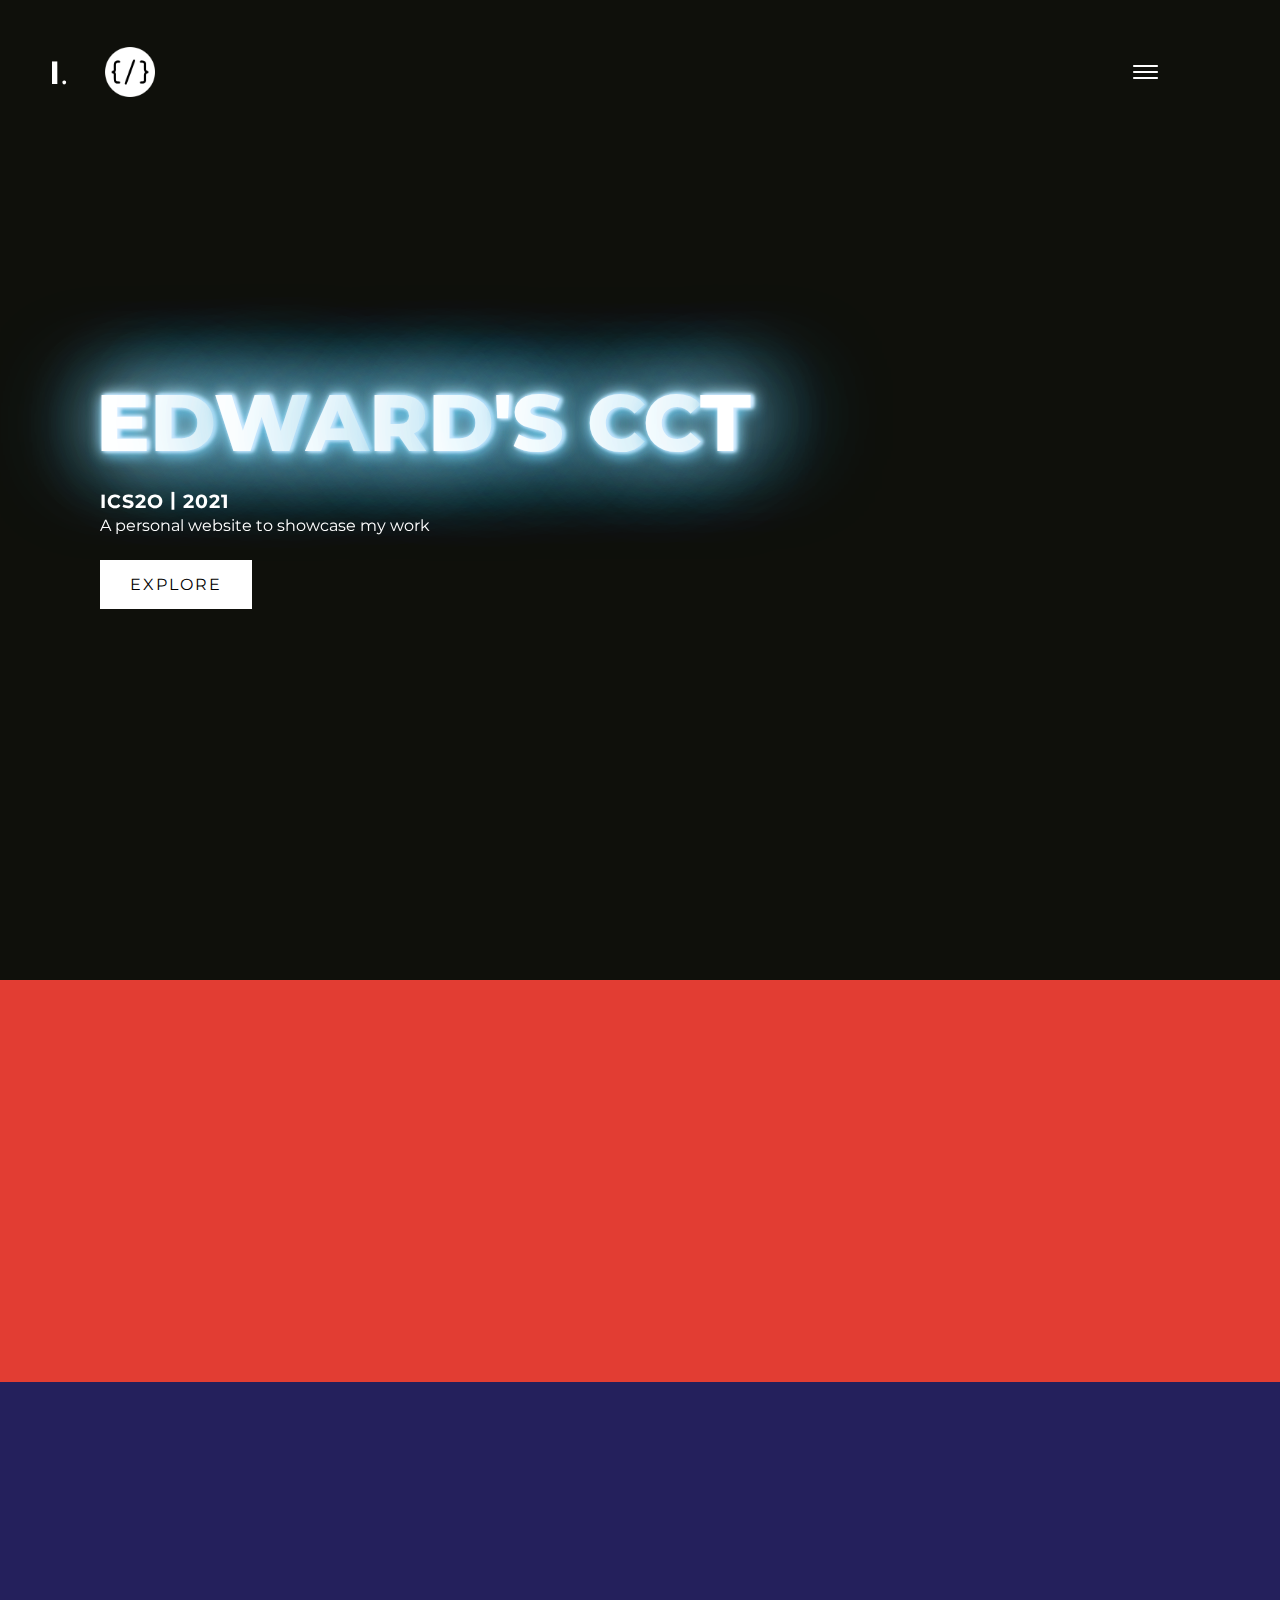
<file: index.html>
<!DOCTYPE html>
<html lang="en">
<head>
  <meta charset="UTF-8">
  <meta name="viewport" content="width=device-width, initial-scale=1.0">
  <meta http-equiv="X-UA-Compatible" content="ie=edge">
  <link rel="stylesheet" href="style.css">
  <link rel="icon" href="favicon.png">
  <link href="https://unpkg.com/aos@2.3.1/dist/aos.css" rel="stylesheet">
  <script src="https://unpkg.com/aos@2.3.1/dist/aos.js"></script>
  <title>CCT</title>
</head>
<body>

<!-- All parts of the landing page was made fully responsive but the rest of the website was not -->
<!-- Please check it out but resizing the document vertically and horizontally -->

  <!-- landing page for all pages -->
  <!-- the menu and fixed header for all pages -->
  <div class="shadow" style="height: calc(250vh + 21px)"></div> <!-- shadow in slide menu -->
  <section class="land">

    <!-- fixed header when scroll -->
    <div class="header-bg"></div>
    <div class="wrapper">
    <header class="nav">
      <a class="logo" href="index.html"><img src="icon.png" alt=""></a>
        <div class="tag"><h1>DEXM<span style="font-size:16px">.</span></h1></div>
        <div class="toggle"></div>
    </header>
    </div>

    <div class="overlay"></div>

    <!-- VIDEO BACKGROUND -->
    <!-- <video src="vid.mp4" preload=‘auto’ autoplay muted loop></video> -->

    <!-- home page text -->
    <div class="text" data-aos="fade-right" data-aos-duration="600" data-aos-delay="200">
      <h2 class="title">ED<span class="flicker-slow" style="animation-delay:0.3s;">W</span><span class="flicker-fast" style="animation-delay:1.2s;">A</span>R<span class="flicker-fast">D</span>'S <span class="flicker-fast">C</span><span class="flicker-slow">C</span><span class="flicker-fast" style="animation-delay:0.6s;">T</span></h2>
      <h3 data-aos="fade-right" data-aos-delay="450">ICS2O <span class="separator">|</span> 2021</h3>
      <p data-aos="fade-right" data-aos-delay="700">A personal website to showcase my work</p>
      <div data-aos="fade-right" data-aos-delay="950"><a href="#anchor">Explore</a></div>
    </div>
  </section>

  <!-- slide menu -->
  <div class="menu">
    <ul>
      <li><a href="index.html">Home</a></li>
      <li><a href="aboutme.html">About Me</a></li>
      <li><a href="vr.html">Virtual Reality</a></li>
      <li><a href="portfolio.html">Portfolio</a></li>
      <div class="animation"></div>
    </ul>
  </div>

  <!-- short description of each page on the website -->
  <section class="intro">
    <div class="grid">
      <!-- page anchor for explore button -->
      <div id="anchor"></div>

      <!-- about page section -->
      <div class="row one">
        <h1 data-aos-once="true" data-aos="fade-left">About DEXM.</h1>
        <p data-aos-once="true" data-aos="fade-left" ><strong>DEXM</strong> is a personal portfolio to showcase my knowledge</p>
        <div data-aos-once="true" data-aos="fade-left">
        <a href="aboutme.html">
          <div class="btn">
            <span>Learn More</span>
          </div>
        </a>
        </div>
      </div>

      <!-- vr page section -->
      <div class="row two" data-aos-once>
        <h1 data-aos-once="true" data-aos="fade-right">Virtual Reality</h1>
        <p data-aos-once="true" data-aos="fade-right">Discover the new advancements in the VR industry and how they are creatively being applied to real life</p>
        <div data-aos-once="true" data-aos="fade-right" data-aos-offset="40" data-aos-anchor-placement="bottom-bottom">
        <a href="vr.html">
          <div class="btn">
            <span>Learn More</span>
          </div>
        </a>
        </div>
      </div>

      <!-- portfolio page section -->
      <div class="row three">
        <h1 data-aos-once="true" data-aos="fade-left">Portfolio</h1>
        <p data-aos-once="true" data-aos="fade-left">View my portfolio of coding projects from 2021. Languages used: Python, HTML, CSS, JavaScript</p>
        <div data-aos-once="true" data-aos="fade-left" data-aos-delay="200" data-aos-anchor-placement="bottom-bottom">
        <a href="portfolio.html">
          <div class="btn">
            <span>Learn More</span>
          </div>
        </a>
        </div>
      </div>
    </div>
  </section>

<script src="javascript.js"></script>
</body>
</html>
</file>
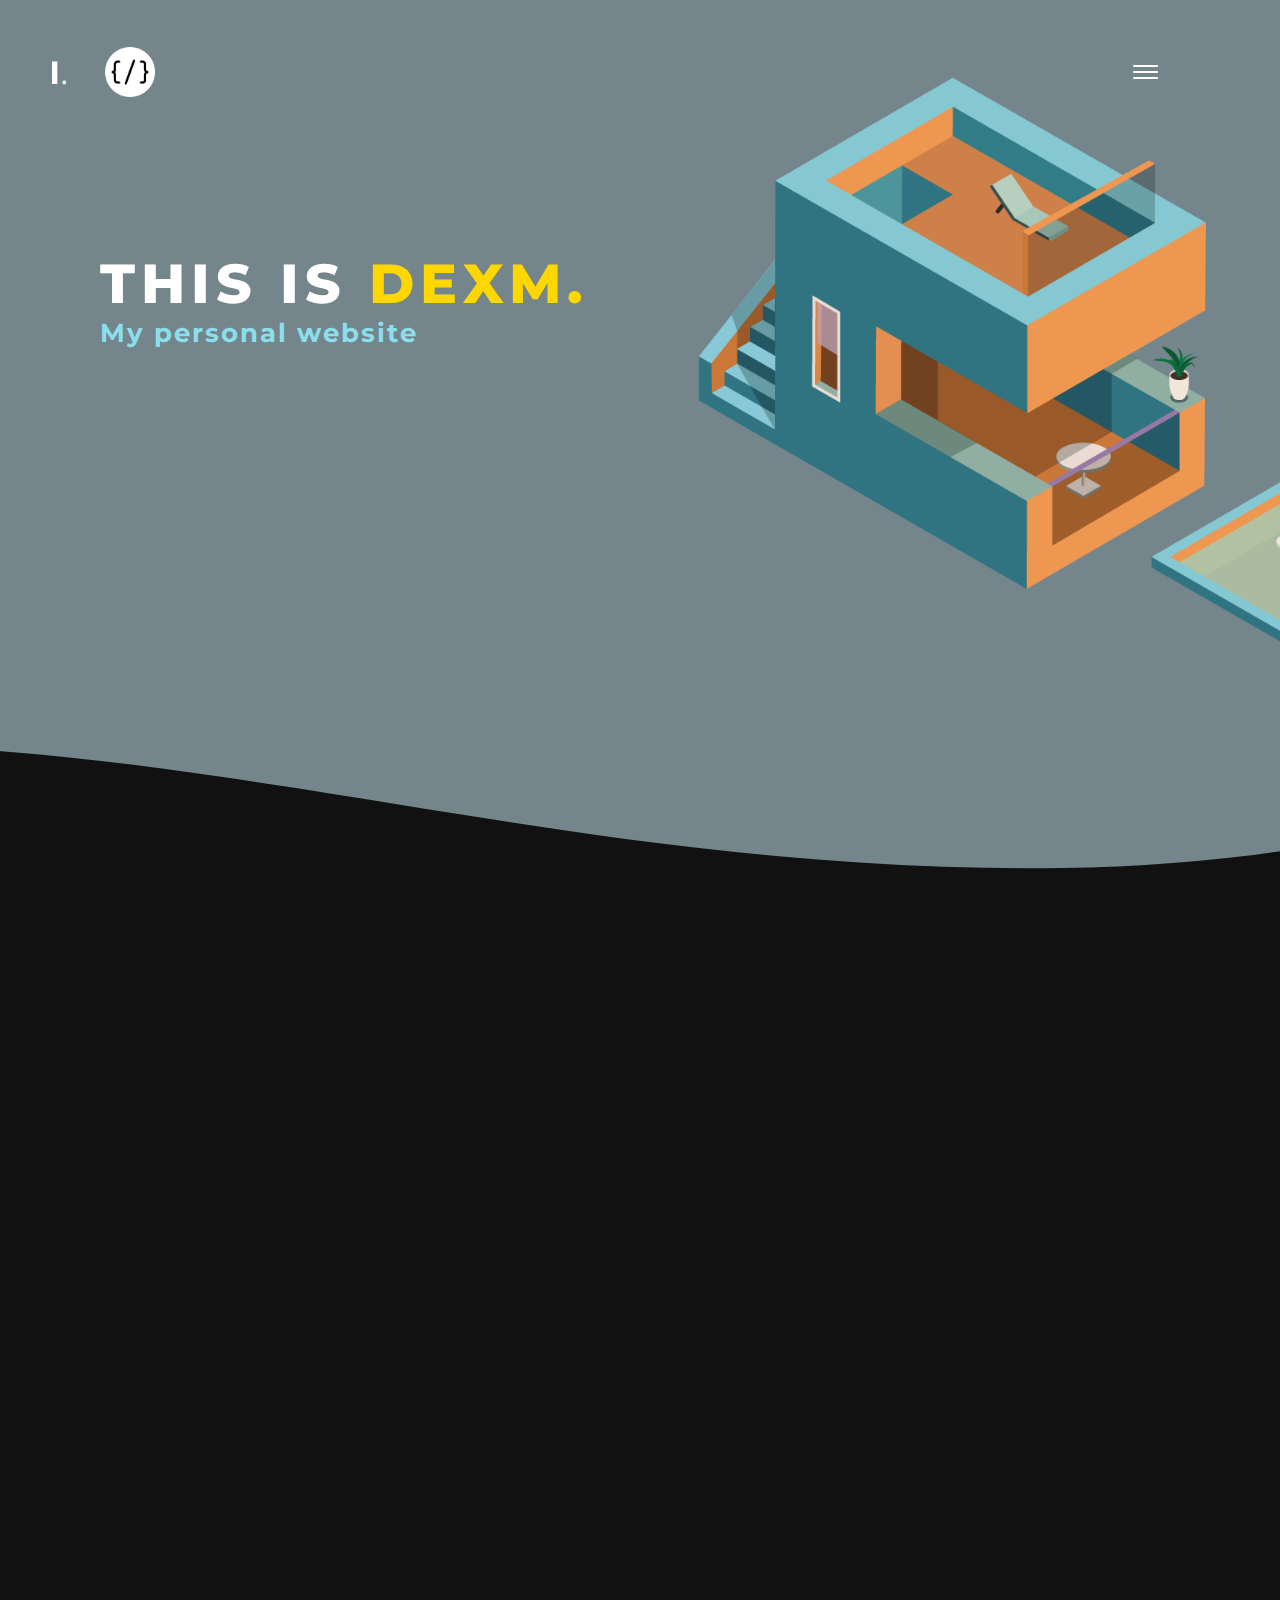
<file: aboutme.html>
<!DOCTYPE html>
<html lang="en">
<head>
  <meta charset="UTF-8">
  <meta name="viewport" content="width=device-width, initial-scale=1.0">
  <meta http-equiv="X-UA-Compatible" content="ie=edge">
  <link rel="stylesheet" href="style.css">
  <link rel="icon" href="favicon.png">
  <link href="https://unpkg.com/aos@2.3.1/dist/aos.css" rel="stylesheet">
  <script src="https://unpkg.com/aos@2.3.1/dist/aos.js"></script>
  <title>CCT</title>
</head>
<body>
  <div class="shadow" style="height:calc(185vh - 20px)"></div>
  <section class="land">
    <div class="header-bg"></div>
    <div class="wrapper">
    <header class="nav">
      <a class="logo" href="index.html"><img src="icon.png" alt=""></a>
      <div class="tag"><h1>DEXM<span style="font-size:16px">.</span></h1></div>
      <div class="toggle"></div>
    </header>
    </div>
  </section>

  <div class="menu">
    <ul>
      <li><a href="index.html">Home</a></li>
      <li><a href="aboutme.html">About Me</a></li>
      <li><a href="vr.html">Virtual Reality</a></li>
      <li><a href="portfolio.html">Portfolio</a></li>
      <div class="animation"></div>
    </ul>
  </div>

  <!-- landing section -->
  <section class="about-land" id="parallax">
      <!-- custom wave shape -->
      <div class="custom-shape-divider-bottom-1637852123">
      <svg data-name="Layer 1" xmlns="http://www.w3.org/2000/svg" viewBox="0 0 1200 120" preserveAspectRatio="none">
          <path d="M985.66,92.83C906.67,72,823.78,31,743.84,14.19c-82.26-17.34-168.06-16.33-250.45.39-57.84,11.73-114,31.07-172,41.86A600.21,600.21,0,0,1,0,27.35V120H1200V95.8C1132.19,118.92,1055.71,111.31,985.66,92.83Z" class="shape-fill"></path>
      </svg>
    </div>

    <!-- headings -->
    <h1 class="parallax">This is <span style="color:#FFD700">DEXM.</span></h1>
    <h2 class="parallax">My personal website</h2>
  </section>

  <!-- content -->
  <section class="about">
    <h1 data-aos="fade-down-right" data-aos-anchor-placement="bottom-bottom">DEXM.</h1>
    <h6 data-aos="fade-right" data-aos-anchor-placement="top-bottom" data-aos-delay="200">DEXM is my personal website made for the ICS2O CCT.</h6>

    <!-- box 1 -->
    <div class="container" data-aos="fade-right" data-aos-delay="300">
      <h1>HI, I'M EDWARD!</h1>
      <p>This website was created to showcase my knowledge and passion for computer science. In this project, you'll find a portfolio of my major coding projects from 2021 and an article pertaining to emerging VR technology and possible future applications. It was a ton of fun doing this project and I hope you'll enjoy yourself while you're here.</p>
    </div>

    <div data-aos="fade-right" data-aos-anchor=".container2" data-aos-delay="400"></div>
    <!-- box 2 -->
    <div class="container2" data-aos="fade-right" data-aos-delay="350">
      <h3>A Message</h3>
      <h4>Hover</h4>
      <p>I had a great time this semester in your class and I hope you enjoyed teaching the class as much as I enjoyed learning from you. Thank you for the wonderful time. Have an amazing holiday, Mr Nathan!</p>
    </div>

    <!-- section for the laptop review video -->
    <div class="review" data-aos="fade-left" data-aos-anchor-placement="center-bottom">
      <div class="background" data-aos="fade-left" data-aos-duration="800" data-aos-delay="300" data-aos-easing="ease-out"></div>
      <iframe src="https://drive.google.com/file/d/1uFDfIM9cOGIyycFsNjN3o0g01x2Ds_HB/preview" allowfullscreen poster="">
      </iframe>
      <h2 data-aos="fade-up" data-aos-duration="500" data-aos-anchor-placement="center-bottom" data-aos-easing="ease-out">Check out my amazing laptop review! ;)</h2>
    </div>
  </section>

  <script src="javascript.js"></script>
</body>
</html>
</file>
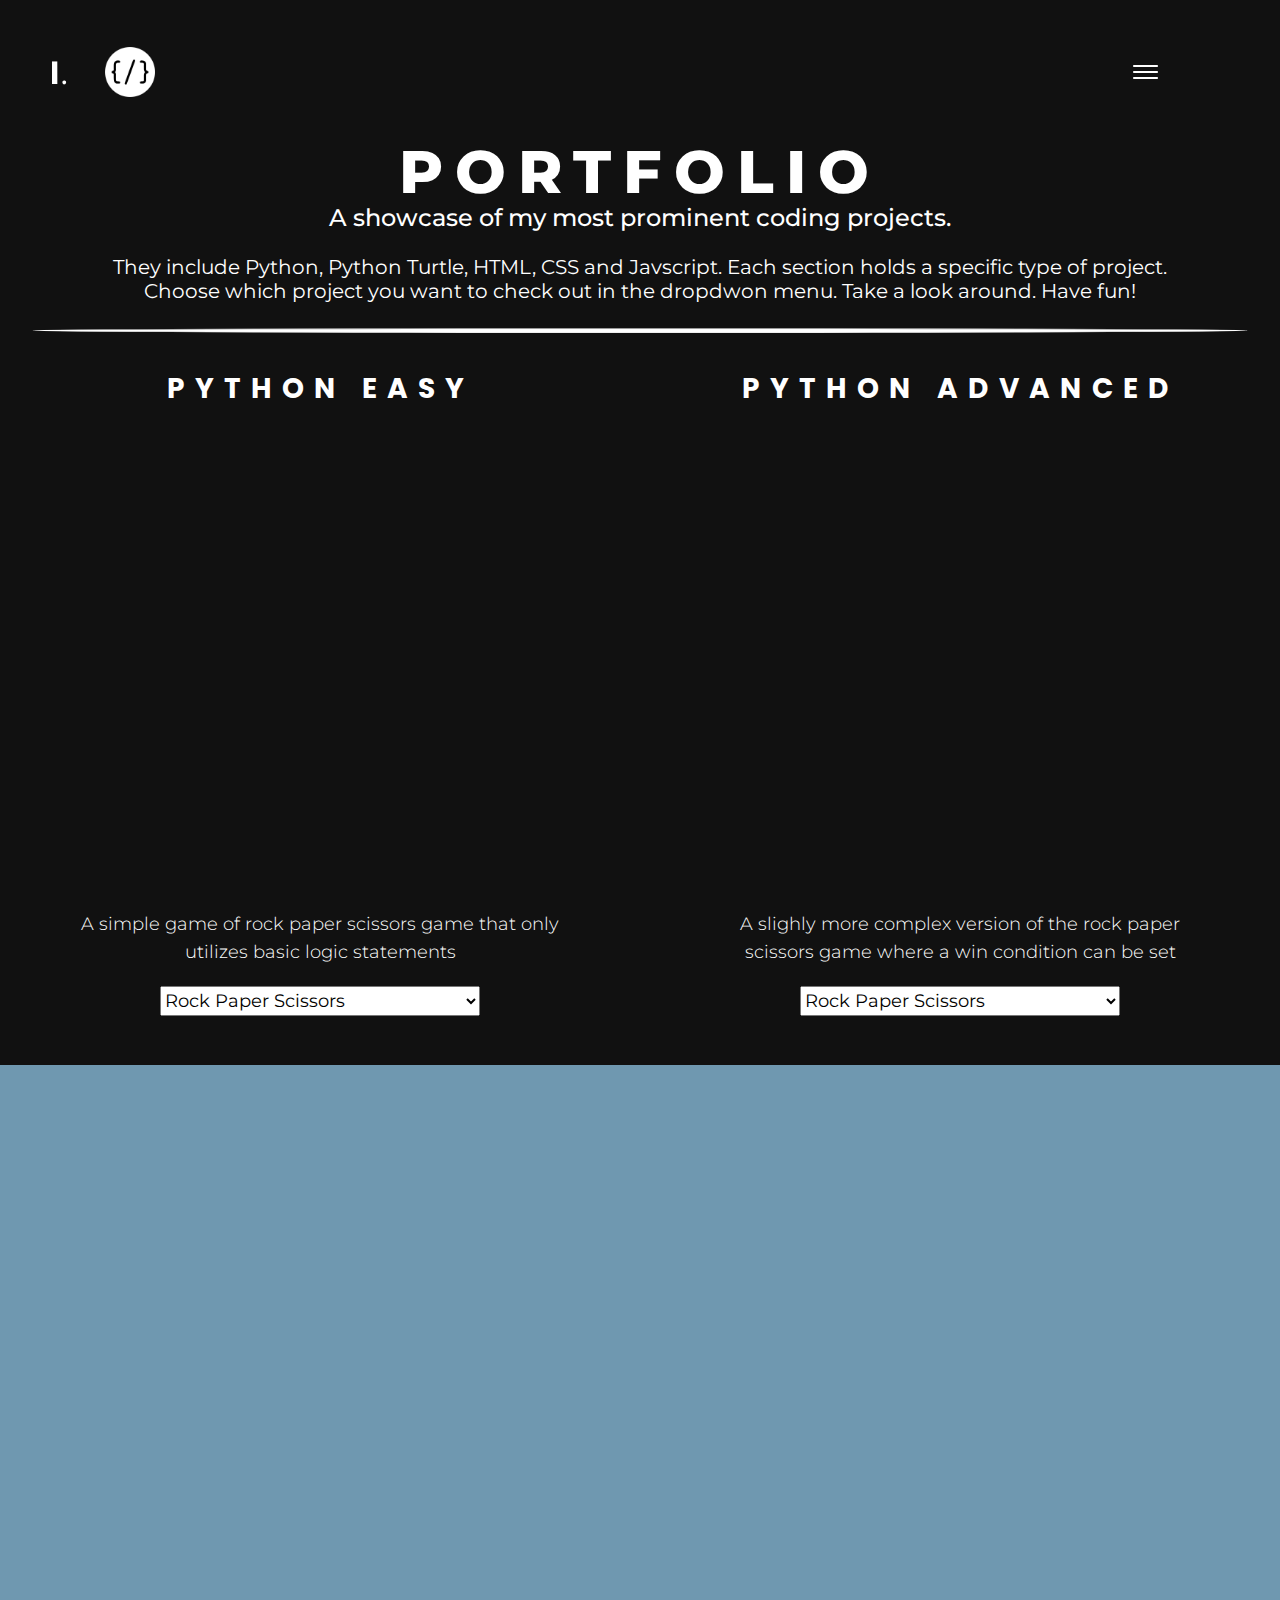
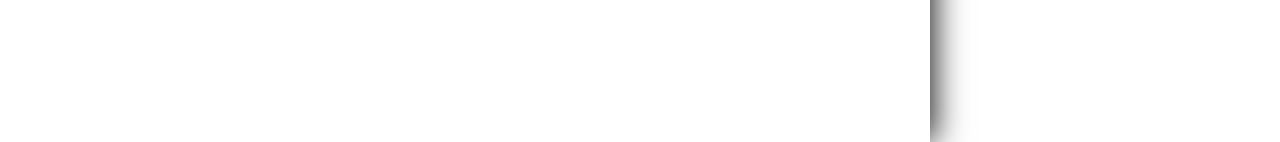
<file: portfolio.html>
<!DOCTYPE html>
<html lang="en">
<head>
  <meta charset="UTF-8">
  <meta name="viewport" content="width=device-width, initial-scale=1.0">
  <meta http-equiv="X-UA-Compatible" content="ie=edge">
  <link rel="stylesheet" href="style.css">
  <link rel="icon" href="favicon.png">
  <link rel="preconnect" href="https://replit.com/@EDWARDLIEW/">
  <link href="https://unpkg.com/aos@2.3.1/dist/aos.css" rel="stylesheet">
  <script src="https://unpkg.com/aos@2.3.1/dist/aos.js"></script>
  <title>CCT</title>
</head>
<body>
  <div class="shadow" style="height:calc(400vh - 238px);"></div>
  <section class="land">
    <div class="header-bg"></div>
    <div class="wrapper">
    <header class="nav">
      <a class="logo" href="index.html"><img src="icon.png" alt=""></a>
      <div class="tag"><h1>DEXM<span style="font-size:16px">.</span></h1></div>
      <div class="toggle"></div>
    </header>
    </div>
  </section>

  <div class="menu">
    <ul>
      <li><a href="index.html">Home</a></li>
      <li><a href="aboutme.html">About Me</a></li>
      <li><a href="vr.html">Virtual Reality</a></li>
      <li><a href="portfolio.html">Portfolio</a></li>
      <div class="animation"></div>
    </ul>
  </div>

<section class="portfolio">
  <!-- Easy, advanced, challenge, turtle, html -->
  <!-- headings and description -->
  <div class="heading">
  <h1>PORTFOLIO</h1>
  <p><span>A showcase of my most prominent coding projects.</span><br>They include Python, Python Turtle, HTML, CSS and Javscript. Each section holds a specific type of project. Choose which project you want to check out in the dropdwon menu. Take a look around. Have fun!</p>
  <hr>
  </div>

  <!-- row 1 of replit iframes -->
  <!-- holds 2 iframes side by side -->
  <div class="row1">
    <!-- project 1 -->
    <div class="easy">
      <h2>Python Easy</h2>
      <iframe id="easy_" frameborder="0" src="https://replit.com/@EDWARDLIEW/rpsedward-1?embed=true&lite=1"></iframe>
      <p>A simple game of rock paper scissors game that only utilizes basic logic statements</p>
      <!-- dropdown menu to select project -->
      <select id="easy" name="easy" class="dropdown" onChange="update(event)">
        <option value="rps">Rock Paper Scissors</option>
        <option value="madlib">Madlib</option>
        <option value="sorter">Number Sorter</option>
        <option value="loop">Loop Game</option>
      </select>
    </div>

    <!-- project 2 -->
    <div class="advanced">
      <h2>Python Advanced</h2>
      <iframe id="advanced_" frameborder="0" src="https://replit.com/@EDWARDLIEW/rps-1?embed=true&lite=1"></iframe>
      <p>A slighly more complex version of the rock paper scissors game where a win condition can be set</p>
      <select id="advanced" name="advanced" class="dropdown" onChange="update(event)">
        <option value="rps">Rock Paper Scissors</option>
        <option value="computersncoders">Computer and Coders</option>
        <option value="border">ASCII Border</option>
        <option value="hangman">Hangman</option>
      </select>
    </div>
  </div>

<!-- row 2 of replit iframes -->
<div class="row2">
  <div class="challenges" data-aos="fade-right" data-aos-anchor-placement="center-bottom" data-aos-offset="-150">
    <h2>Python Challenges</h2>
    <iframe id="challenges_" frameborder="0" src="https://replit.com/@EDWARDLIEW/robobuddy?embed=true&lite=1"></iframe>
    <p>A "game" (not really) where a RoboBuddy can move around within a confined area</p>
    <select id="challenges" name="challenges" class="dropdown" onChange="update(event)">
      <option value="robobuddy">RoboBuddy</option>
      <option value="adventure">Choose your own adventure</option>
      <option value="pwd">Password Generator</option>
      <option value="discord">Discord Bot</option>
    </select>
  </div>

  <div class="turtle" data-aos="fade-left" data-aos-anchor-placement="center-bottom" data-aos-offset="-150">
    <h2>Python Turtle</h2>
    <iframe id="turtle_" frameborder="0" src="https://replit.com/@EDWARDLIEW/logo?embed=true&lite=1"></iframe>
    <p>The website's logo made with Python Turtle</p>
    <select id="turtle" name="turtle" class="dropdown" onChange="update(event)">
      <option value="logo">DEXM Logo</option>
      <option value="drawings">Random Drawings</option>
      <option value="math">More Random Drawings</option>
    </select>
  </div>
</div>

<!-- standalone replit iframe for html -->
<div class="html">
  <h2 data-aos="fade-up" data-aos-duration="800">HTML</h2>
  <iframe data-aos="fade-up" data-aos-offset="150" data-aos-duration="500" id="html_" frameborder="0" src="https://replit.com/@EDWARDLIEW/site-of-web-1?embed=true&lite=1"></iframe>
  <p data-aos="fade-up" data-aos-anchor-placement="top-bottom" data-aos-duration="500" data-aos-delay="200">A simple introductory website I made for fun (and also for the course)</p>
  <a class="weblink" data-aos="fade-up" data-aos-anchor-placement="bottom-bottom" data-aos-delay="200" data-aos-duration="600" href="https://site-of-web-1.edwardliew.repl.co" target="_blank">Click here to visit the website</a>
  <select data-aos="fade-up" data-aos-duration="400" data-aos-delay="400" data-aos-anchor-placement="top-bottom" id="html" name="html" class="dropdown" onChange="update(event)">
    <option value="site">Intro website</option>
    <option value="restaurant">Restaurant</option>
    <option value="website">Travel Destination</option>
  </select>
</div>

</section>
<script src="javascript.js"></script>
</body>
</html>
</file>
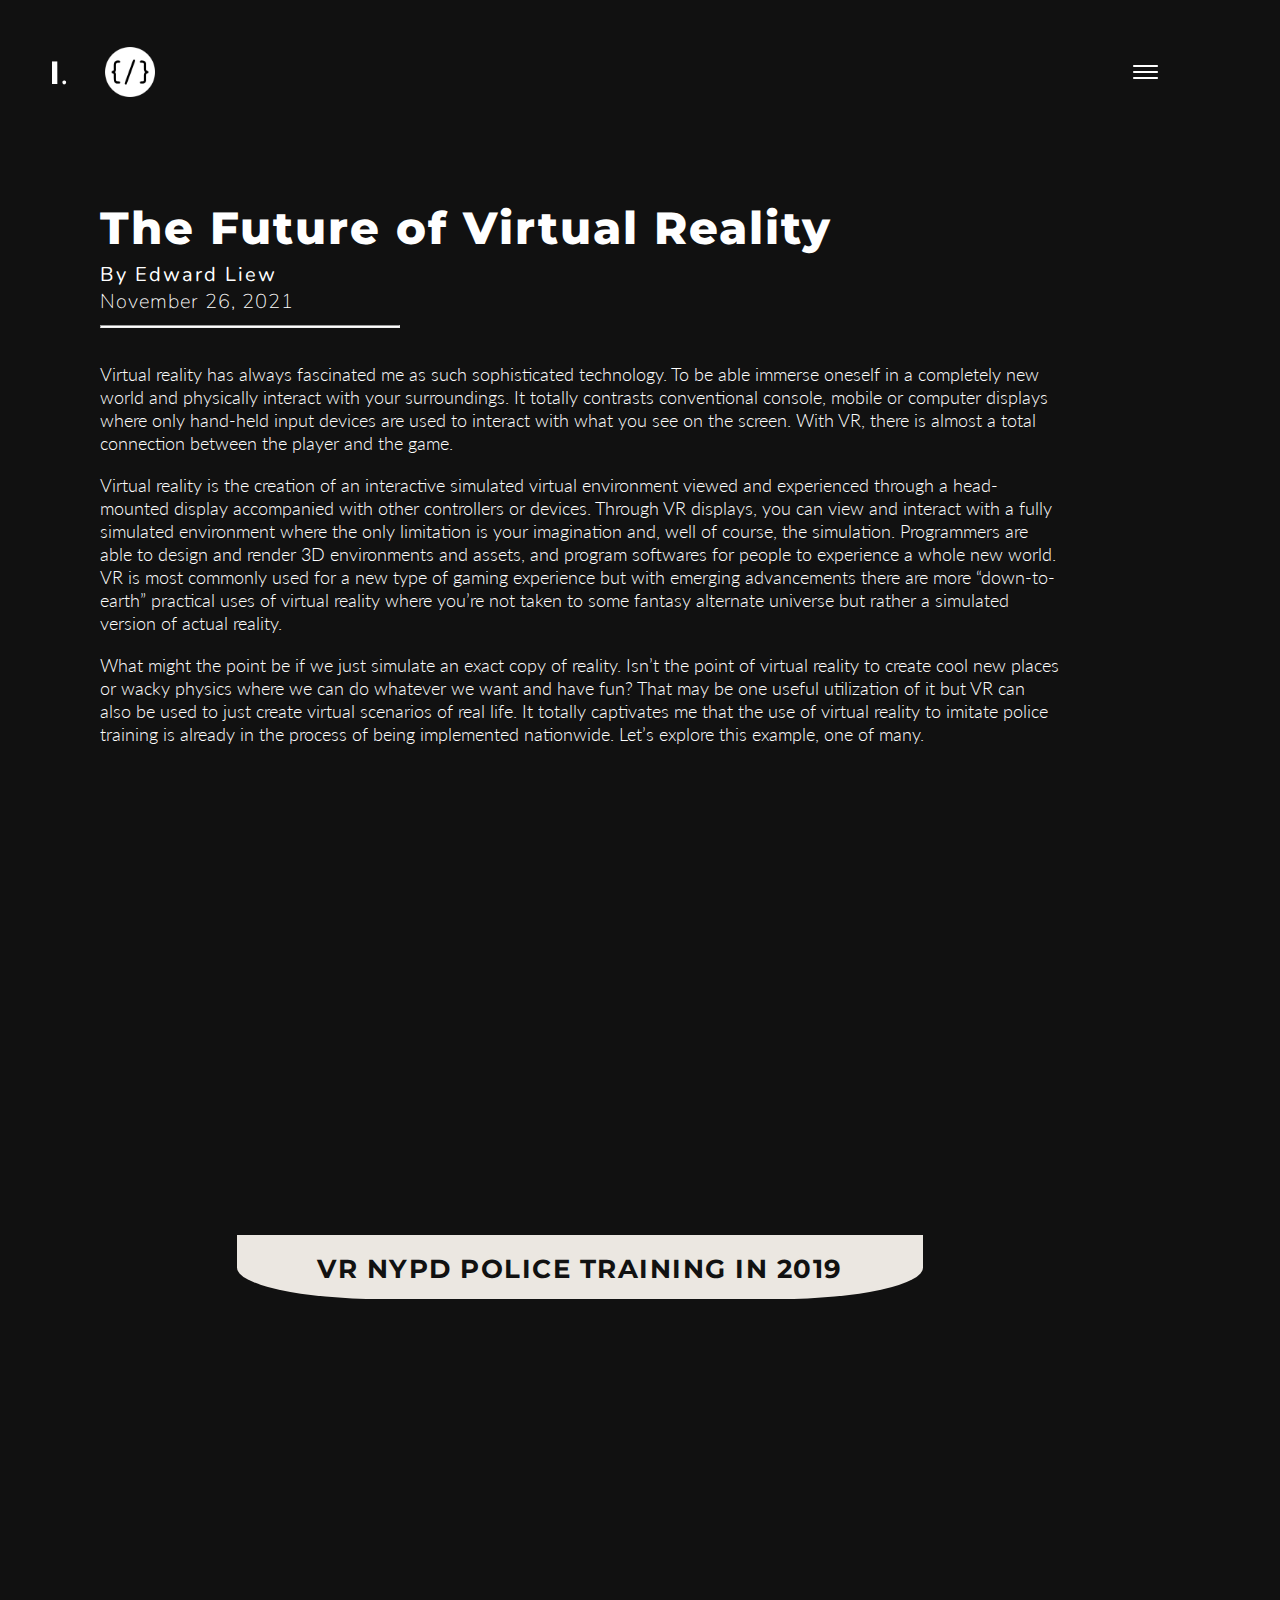
<file: vr.html>
<!DOCTYPE html>
<html lang="en">
<head>
  <meta charset="UTF-8">
  <meta name="viewport" content="width=device-width, initial-scale=1.0">
  <meta http-equiv="X-UA-Compatible" content="ie=edge">
  <link rel="stylesheet" href="style.css">
  <link rel="icon" href="favicon.png">
  <link href="https://unpkg.com/aos@2.3.1/dist/aos.css" rel="stylesheet">
  <script src="https://unpkg.com/aos@2.3.1/dist/aos.js"></script>
  <title>CCT</title>
</head>
<body>
  <div class="shadow" id="article"></div>
  <section class="land">
    <div class="header-bg"></div>
    <div class="wrapper">
    <header class="nav">
      <a class="logo" href="index.html"><img src="icon.png" alt=""></a>
      <div class="tag"><h1>DEXM<span style="font-size:16px">.</span></h1></div>
      <div class="toggle"></div>
    </header>
    </div>
  </section>

  <div class="menu">
    <ul>
      <li><a href="index.html">Home</a></li>
      <li><a href="aboutme.html">About Me</a></li>
      <li><a href="vr.html">Virtual Reality</a></li>
      <li><a href="portfolio.html">Portfolio</a></li>
      <div class="animation"></div>
    </ul>
  </div>

  <!-- vr article -->
  <section class="article">
    <h1>The Future of Virtual Reality</h1>
    <h2>By Edward Liew</h2>
    <h3>November 26, 2021</h3>
    <hr>
    <p>Virtual reality has always fascinated me as such sophisticated technology. To be able immerse oneself in a completely new world and physically interact with your surroundings. It totally contrasts conventional console, mobile or computer displays where only hand-held input devices are used to interact with what you see on the screen. With VR, there is almost a total connection between the player and the game. </p>
    <br>
    <p>Virtual reality is the creation of an interactive simulated virtual environment viewed and experienced through a head-mounted display accompanied with other controllers or devices. Through VR displays, you can view and interact with a fully simulated environment where the only limitation is your imagination and, well of course, the simulation. Programmers are able to design and render 3D environments and assets, and program softwares for people to experience a whole new world. VR is most commonly used for a new type of gaming experience but with emerging advancements there are more “down-to-earth” practical uses of virtual reality where you’re not taken to some fantasy alternate universe but rather a simulated version of actual reality.</p>
    <br>
    <p>What might the point be if we just simulate an exact copy of reality. Isn’t the point of virtual reality to create cool new places or wacky physics where we can do whatever we want and have fun? That may be one useful utilization of it but VR can also be used to just create virtual scenarios of real life. It totally captivates me that the use of virtual reality to imitate police training is already in the process of being implemented nationwide. Let’s explore this example, one of many.</p>

    <iframe id="vrvid" src="https://www.youtube.com/embed/VZyhQZSTIGQ" title="YouTube video player" frameborder="0" allow="accelerometer; autoplay; clipboard-write; encrypted-media; gyroscope; picture-in-picture" allowfullscreen></iframe> <!-- embeds youtube video -->
    <h4>VR NYPD Police Training in 2019</h4>

    <p data-aos="fade-right" data-aos-once="true">VR was already highly advanced a couple of years ago in the 2020s. There were already great motion capture devices, full body tracking devices, VR treadmills, VR headsets and controllers. However, the goal of VR is to create as much realism and immersiveness as possible. To be able to use VR for extensive police training, the technology needed to be advanced and authentic enough to replicate real-life scenarios. There have been 3 major advancements in the VR industry that were necessary to be able to implement high quality police training in VR. They are namely VR locomotion, motion tracking and graphic or physics improvements.</p>
    <br>
    <p data-aos="fade-right" data-aos-once="true">Locomotion is the term used to describe how a player would move around in the virtual reality environment. This is perhaps the most important aspect when discussing the practicality of using VR for police training or to substitute any physical activity in general. Currently, the most realistic methods of locomotion are either motion trackers or a VR “treadmill”. These technologies are not new but nowadays, their accuracy and ability to replicate real life movements are far superior. At this point in time, police training mainly uses motion tracking where markers are placed on people and sensors around a room track each player’s movement. They are highly accurate and were the best option for a long time since players could actually move around physically with their body. However, this method takes up a lot of space to set up and the area to move about is definite and limited to the size of the room and coverage of the motion sensors.</p>
    <br>
    <p data-aos="fade-right" data-aos-once="true">Presently, there are newer versions of VR treadmills, which really aren’t very treadmill-like anymore, that allow for a great range of motion while staying in the same spot. This allows for larger virtual environments. Basically a VR treadmill is an omnidirectional treadmill that allows for a wide range of movement like crouching, crawling, jumping and dodging. It is also connected with the whole VR system and is equipped with a multitude of sensors to track the player’s movement. People are able to move almost completely freely on the VR treadmill that will correspond to the same movement in the virtual world while staying in one small area in real life. One thing you might be thinking about is how would you stop someone from walking through a wall. Sure, you can just tell the players to not walk through but that breaks immersion. With motion tracking in an open room, it isn't possible, at least not easily implemented. With VR treadmills it isn't a big issue because even if you continue to move against the wall, your character's position won't change. Another option that is still somewhat in its development phase is to stop the treadmill from moving and therefore stop the user from continuing to move in that direction. They both have their equal share of flaws but there's just no easy way around this issue and they're still being improved after all.</p>
    <br>
    <p data-aos="fade-right" data-aos-once="true">Virtual reality can be used to practice communication, de-escalation, conflict resolution, procedures, use of force, formations, protocols, drills, and train police officers for active shootings and other real life scenarios. It is capable of providing officers with significant experience and preparing them for real encounters as much as physical training would. So is VR training better or worse than physical training? Let’s weigh the pros and cons and let you decide for yourself.</p>

    <!-- pros and cons comparison chart -->
    <div class="comparison">
    <div  data-aos="fade-right" data-aos-once="true" class="vr">
      <h2>VR</h2>
      <h3>Pros</h3>
      <ul>
        <li>Cost efficient (equipment is reusable)</li>
        <li>Able to almost fully replicate physical training</li>
        <li>Easily set up real-life scenarios that would be impossible to recreate</li>
        <li>Does not require a lot of space and different scenarios can use the same equipment and space</li>
        <li>Players can be easily tracked and monitored</li>
      </ul>

      <h3>Cons</h3>
      <ul>
        <li>Long use of VR is damaging to vision and disorienting for some</li>
        <li>E-waste may become harmful to the environment if not disposed of properly</li>
        <li>Expensive investment initially</li>
      </ul>
    </div>

    <div data-aos="fade-left" data-aos-once="true" class="physical">
      <h2>Physical</h2>
      <h3>Pros</h3>
      <ul>
        <li>Most realistic <strong style="font-size:15px;">(obviously)</strong></li>
      </ul>
      <p>*That’s basically it but this single point includes an array of subpoints such as better preparation when dispatched, more in touch with the real world, and better physics or interactions with the environment and people</p>

      <h3>Cons</h3>
      <ul>
        <li>Some things are non-reusable (ex. bullet rounds)</li>
        <li>Limited to resources and space</li>
        <li>Situations need to be carefully created and set up</li>
        <li>Location for different scenarios need to be selected</li>
      </ul>
    </div>
    </div>

    <p data-aos="fade-right" data-aos-once="true">And with even better AI and machine learning technology, developments are being made to create simulated criminals and victims for emotional intelligence training so that police have a chance to experience what it’s really like to handle and talk to criminals and victims who probably would be overwhelmed with emotions in the moment.</p>
    <br>
    <p data-aos="fade-right" data-aos-once="true">New locomotive options combined with better graphics, physics and motion capture means that VR has taken a great leap towards total immersiveness and realism. As it stands now, the technology is advanced enough to be implemented in police academies’ training programs. Technology will only improve with time and so will the quality of training, which translates to better police officers who can continue to serve and protect society to the best of their abilities. And if you truly take a moment to reflect upon this great feat and appreciate its grandeur, it really is unbelievable how far we’ve come; to imagine that we’d be able to replace actual physical police training, which honestly should be relying on real interactions with real objects so as to prepare police officers in the best way possible, with a digital alternative.</p>
  </section>

  <script src="javascript.js"></script>
</body>
</html>
</file>
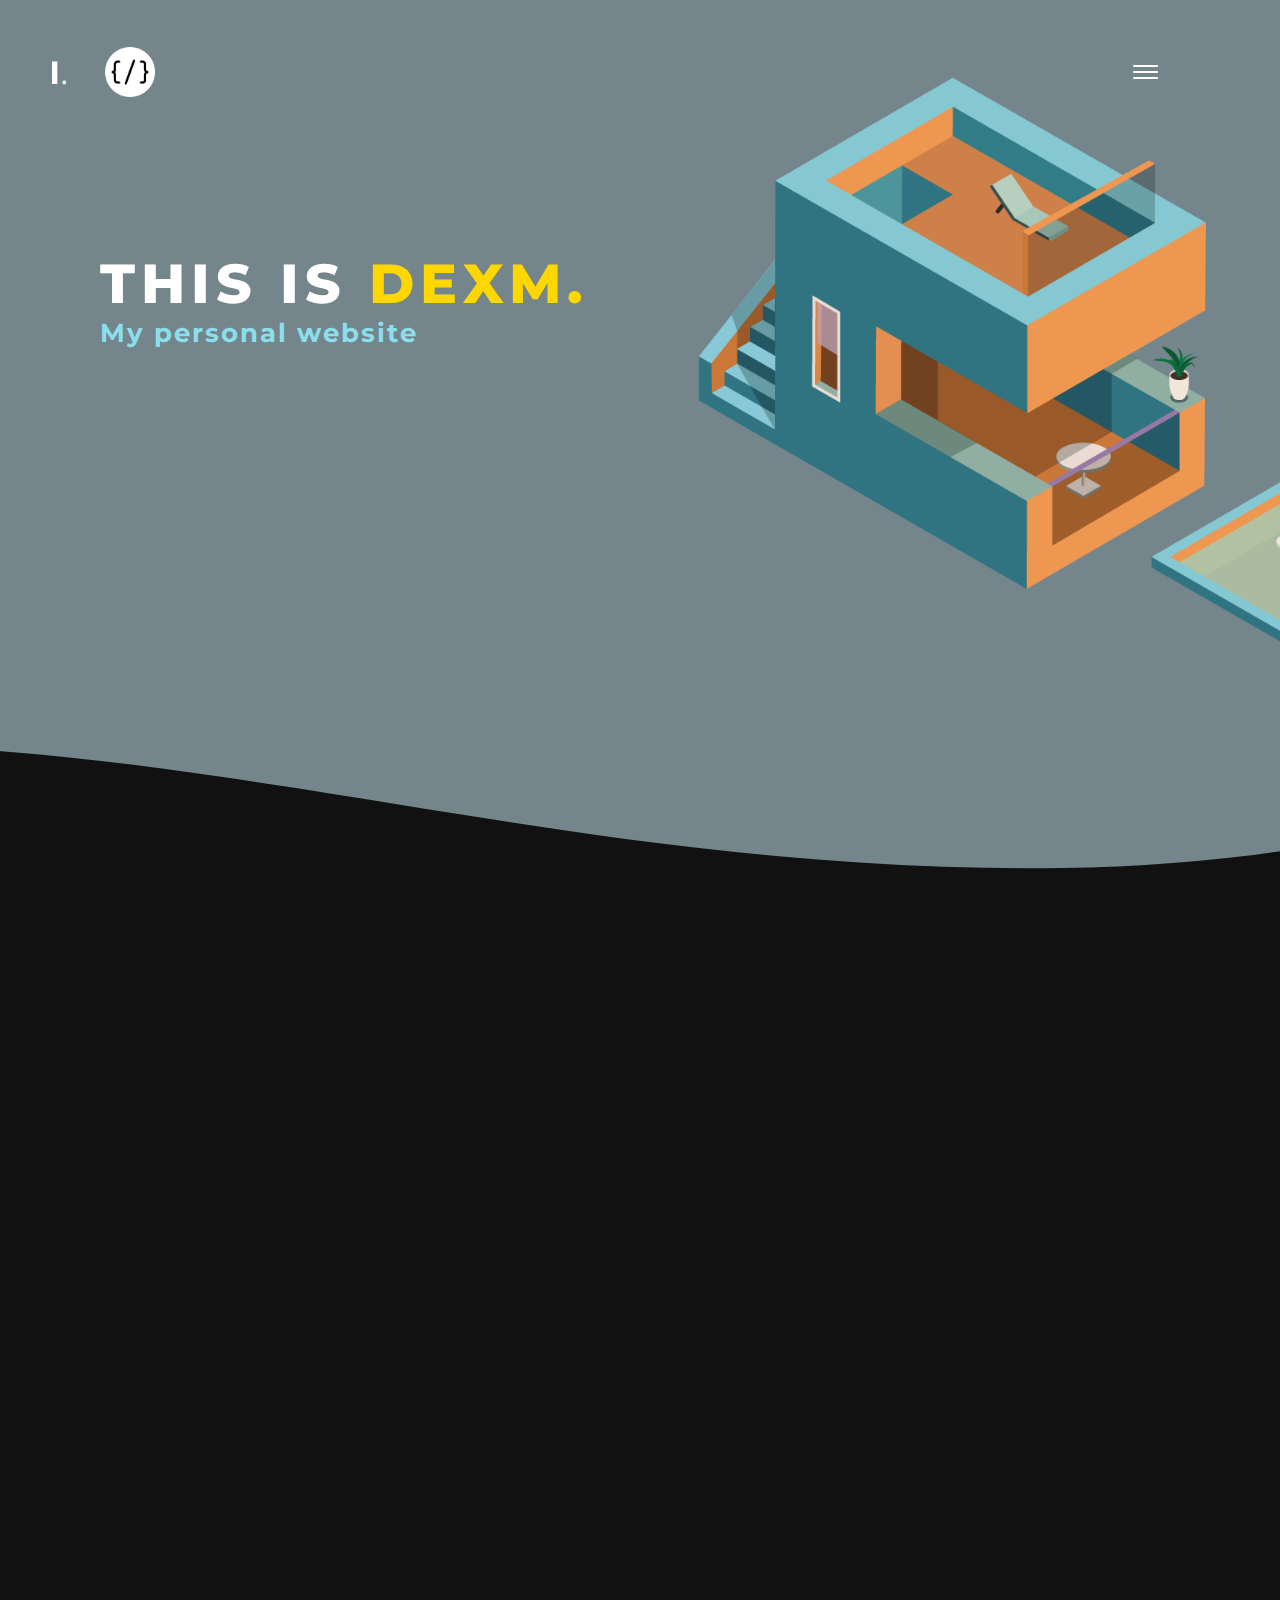
<file: CS CCT/aboutme.html>
<!DOCTYPE html>
<html lang="en">
<head>
  <meta charset="UTF-8">
  <meta name="viewport" content="width=device-width, initial-scale=1.0">
  <meta http-equiv="X-UA-Compatible" content="ie=edge">
  <link rel="stylesheet" href="style.css">
  <link rel="icon" href="favicon.png">
  <link href="https://unpkg.com/aos@2.3.1/dist/aos.css" rel="stylesheet">
  <script src="https://unpkg.com/aos@2.3.1/dist/aos.js"></script>
  <title>CCT</title>
</head>
<body>
  <div class="shadow" style="height:calc(185vh - 20px)"></div>
  <section class="land">
    <div class="header-bg"></div>
    <div class="wrapper">
    <header class="nav">
      <a class="logo" href="CCT.html"><img src="icon.png" alt=""></a>
      <div class="tag"><h1>DEXM<span style="font-size:16px">.</span></h1></div>
      <div class="toggle"></div>
    </header>
    </div>
  </section>

  <div class="menu">
    <ul>
      <li><a href="CCT.html">Home</a></li>
      <li><a href="aboutme.html">About Me</a></li>
      <li><a href="vr.html">Virtual Reality</a></li>
      <li><a href="portfolio.html">Portfolio</a></li>
      <div class="animation"></div>
    </ul>
  </div>

  <!-- landing section -->
  <section class="about-land" id="parallax">
      <!-- custom wave shape -->
      <div class="custom-shape-divider-bottom-1637852123">
      <svg data-name="Layer 1" xmlns="http://www.w3.org/2000/svg" viewBox="0 0 1200 120" preserveAspectRatio="none">
          <path d="M985.66,92.83C906.67,72,823.78,31,743.84,14.19c-82.26-17.34-168.06-16.33-250.45.39-57.84,11.73-114,31.07-172,41.86A600.21,600.21,0,0,1,0,27.35V120H1200V95.8C1132.19,118.92,1055.71,111.31,985.66,92.83Z" class="shape-fill"></path>
      </svg>
    </div>

    <!-- headings -->
    <h1 class="parallax">This is <span style="color:#FFD700">DEXM.</span></h1>
    <h2 class="parallax">My personal website</h2>
  </section>

  <!-- content -->
  <section class="about">
    <h1 data-aos="fade-down-right" data-aos-anchor-placement="bottom-bottom">DEXM.</h1>
    <h6 data-aos="fade-right" data-aos-anchor-placement="top-bottom" data-aos-delay="200">DEXM is my personal website made for the ICS2O CCT.</h6>

    <!-- box 1 -->
    <div class="container" data-aos="fade-right" data-aos-delay="300">
      <h1>HI, I'M EDWARD!</h1>
      <p>This website was created to showcase my knowledge and passion for computer science. In this project, you'll find a portfolio of my major coding projects from 2021 and an article pertaining to emerging VR technology and possible future applications. It was a ton of fun doing this project and I hope you'll enjoy yourself while you're here.</p>
    </div>

    <div data-aos="fade-right" data-aos-anchor=".container2" data-aos-delay="400"></div>
    <!-- box 2 -->
    <div class="container2" data-aos="fade-right" data-aos-delay="350">
      <h3>A Message</h3>
      <h4>Hover</h4>
      <p>I had a great time this semester in your class and I hope you enjoyed teaching the class as much as I enjoyed learning from you. Thank you for the wonderful time. Have an amazing holiday, Mr Nathan!</p>
    </div>

    <!-- section for the laptop review video -->
    <div class="review" data-aos="fade-left" data-aos-anchor-placement="center-bottom">
      <div class="background" data-aos="fade-left" data-aos-duration="800" data-aos-delay="300" data-aos-easing="ease-out"></div>
      <iframe src="https://drive.google.com/file/d/1uFDfIM9cOGIyycFsNjN3o0g01x2Ds_HB/preview" allowfullscreen poster="">
      </iframe>
      <h2 data-aos="fade-up" data-aos-duration="500" data-aos-anchor-placement="center-bottom" data-aos-easing="ease-out">Check out my amazing laptop review! ;)</h2>
    </div>
  </section>

  <script src="javascript.js"></script>
</body>
</html>
</file>
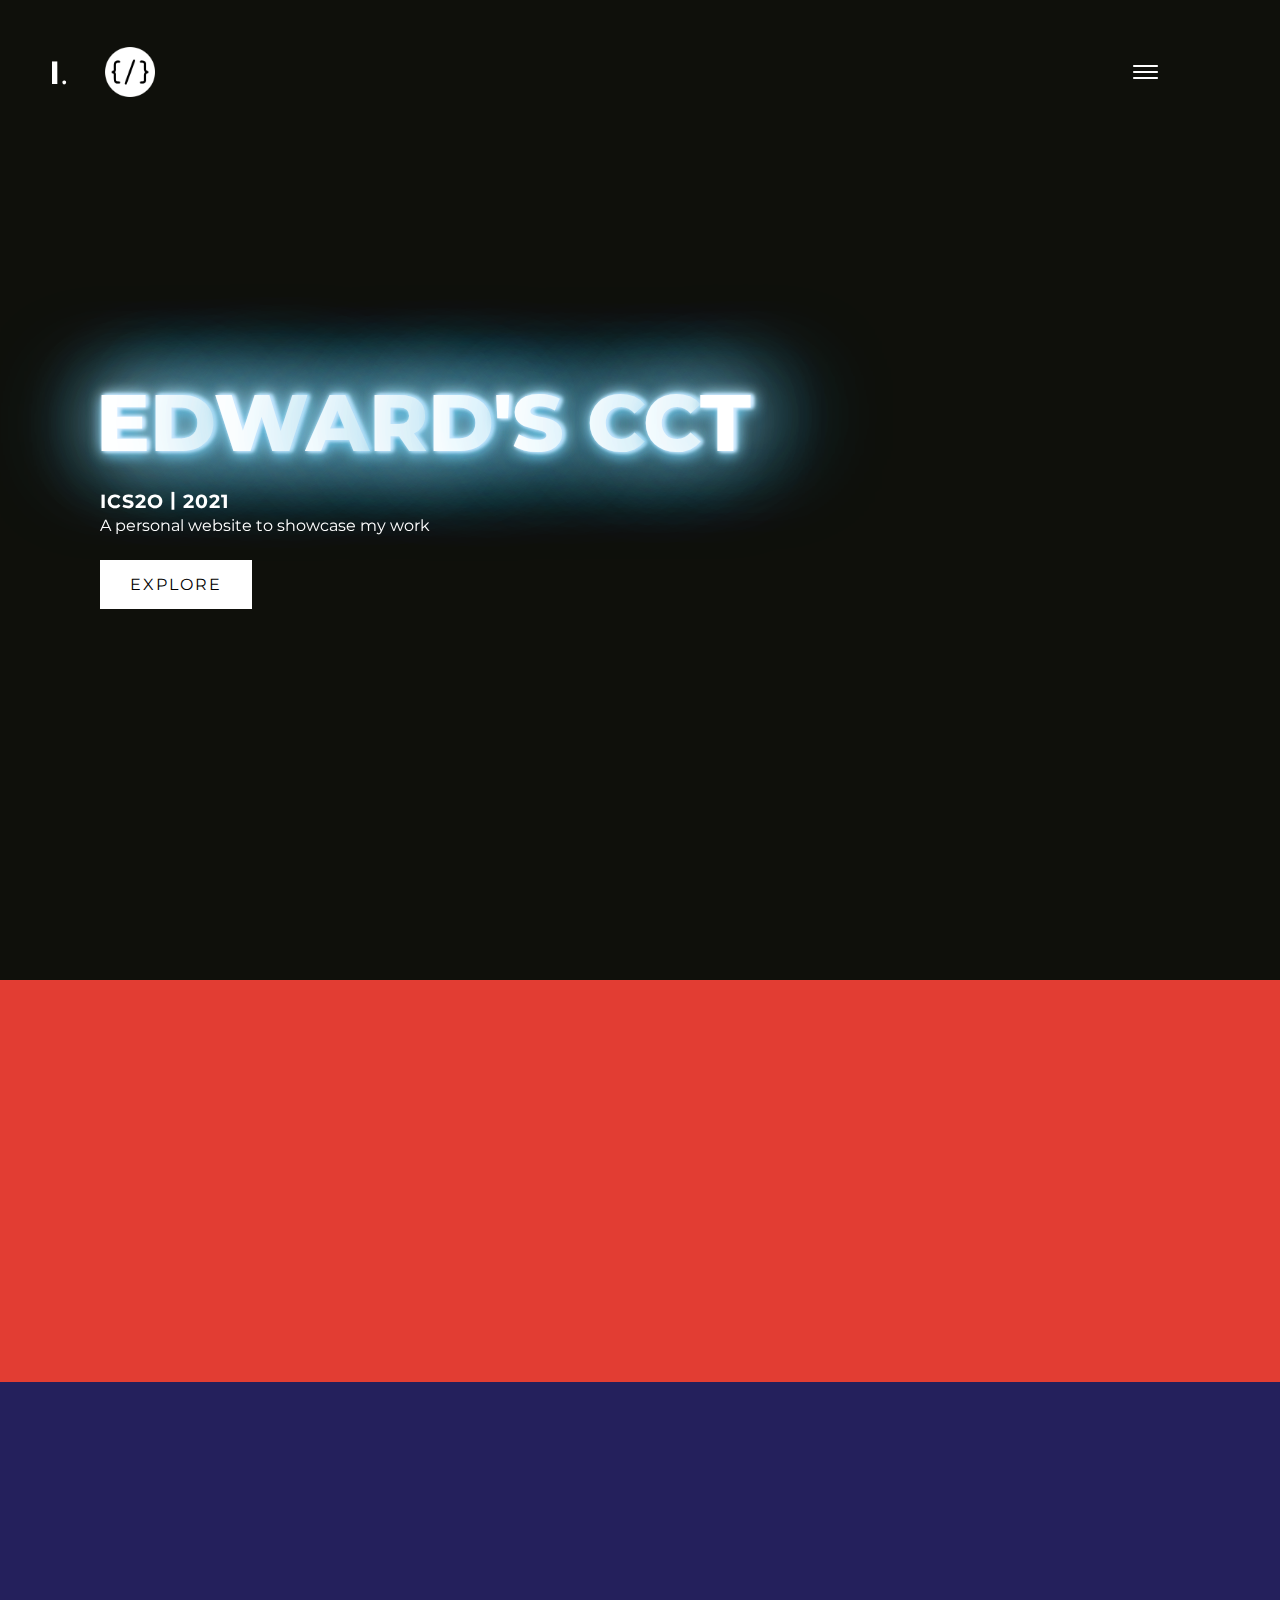
<file: CS CCT/CCT.html>
<!DOCTYPE html>
<html lang="en">
<head>
  <meta charset="UTF-8">
  <meta name="viewport" content="width=device-width, initial-scale=1.0">
  <meta http-equiv="X-UA-Compatible" content="ie=edge">
  <link rel="stylesheet" href="style.css">
  <link rel="icon" href="favicon.png">
  <link href="https://unpkg.com/aos@2.3.1/dist/aos.css" rel="stylesheet">
  <script src="https://unpkg.com/aos@2.3.1/dist/aos.js"></script>
  <title>CCT</title>
</head>
<body>

<!-- All parts of the landing page was made fully responsive but the rest of the website was not -->
<!-- Please check it out but resizing the document vertically and horizontally -->

  <!-- landing page for all pages -->
  <!-- the menu and fixed header for all pages -->
  <div class="shadow" style="height: calc(250vh + 21px)"></div> <!-- shadow in slide menu -->
  <section class="land">

    <!-- fixed header when scroll -->
    <div class="header-bg"></div>
    <div class="wrapper">
    <header class="nav">
      <a class="logo" href="CCT.html"><img src="icon.png" alt=""></a>
        <div class="tag"><h1>DEXM<span style="font-size:16px">.</span></h1></div>
        <div class="toggle"></div>
    </header>
    </div>

    <div class="overlay"></div>
    <!-- <video src="vid.mp4" preload=‘auto’ autoplay muted loop></video> -->

    <!-- home page text -->
    <div class="text" data-aos="fade-right" data-aos-duration="600" data-aos-delay="200">
      <h2 class="title">ED<span class="flicker-slow" style="animation-delay:0.3s;">W</span><span class="flicker-fast" style="animation-delay:1.2s;">A</span>R<span class="flicker-fast">D</span>'S <span class="flicker-fast">C</span><span class="flicker-slow">C</span><span class="flicker-fast" style="animation-delay:0.6s;">T</span></h2>
      <h3 data-aos="fade-right" data-aos-delay="450">ICS2O <span class="separator">|</span> 2021</h3>
      <p data-aos="fade-right" data-aos-delay="700">A personal website to showcase my work</p>
      <div data-aos="fade-right" data-aos-delay="950"><a href="#anchor">Explore</a></div>
    </div>
  </section>

  <!-- slide menu -->
  <div class="menu">
    <ul>
      <li><a href="CCT.html">Home</a></li>
      <li><a href="aboutme.html">About Me</a></li>
      <li><a href="vr.html">Virtual Reality</a></li>
      <li><a href="portfolio.html">Portfolio</a></li>
      <div class="animation"></div>
    </ul>
  </div>

  <!-- short description of each page on the website -->
  <section class="intro">
    <div class="grid">
      <!-- page anchor for explore button -->
      <div id="anchor"></div>

      <!-- about page section -->
      <div class="row one">
        <h1 data-aos-once="true" data-aos="fade-left">About DEXM.</h1>
        <p data-aos-once="true" data-aos="fade-left" ><strong>DEXM</strong> is a personal portfolio to showcase my knowledge</p>
        <div data-aos-once="true" data-aos="fade-left">
        <a href="aboutme.html">
          <div class="btn">
            <span>Learn More</span>
          </div>
        </a>
        </div>
      </div>

      <!-- vr page section -->
      <div class="row two" data-aos-once>
        <h1 data-aos-once="true" data-aos="fade-right">Virtual Reality</h1>
        <p data-aos-once="true" data-aos="fade-right">Discover the new advancements in the VR industry and how they are creatively being applied to real life</p>
        <div data-aos-once="true" data-aos="fade-right" data-aos-offset="40" data-aos-anchor-placement="bottom-bottom">
        <a href="vr.html">
          <div class="btn">
            <span>Learn More</span>
          </div>
        </a>
        </div>
      </div>

      <!-- portfolio page section -->
      <div class="row three">
        <h1 data-aos-once="true" data-aos="fade-left">Portfolio</h1>
        <p data-aos-once="true" data-aos="fade-left">View my portfolio of coding projects from 2021. Languages used: Python, HTML, CSS, JavaScript</p>
        <div data-aos-once="true" data-aos="fade-left" data-aos-delay="200" data-aos-anchor-placement="bottom-bottom">
        <a href="portfolio.html">
          <div class="btn">
            <span>Learn More</span>
          </div>
        </a>
        </div>
      </div>
    </div>
  </section>

<script src="javascript.js"></script>
</body>
</html>
</file>
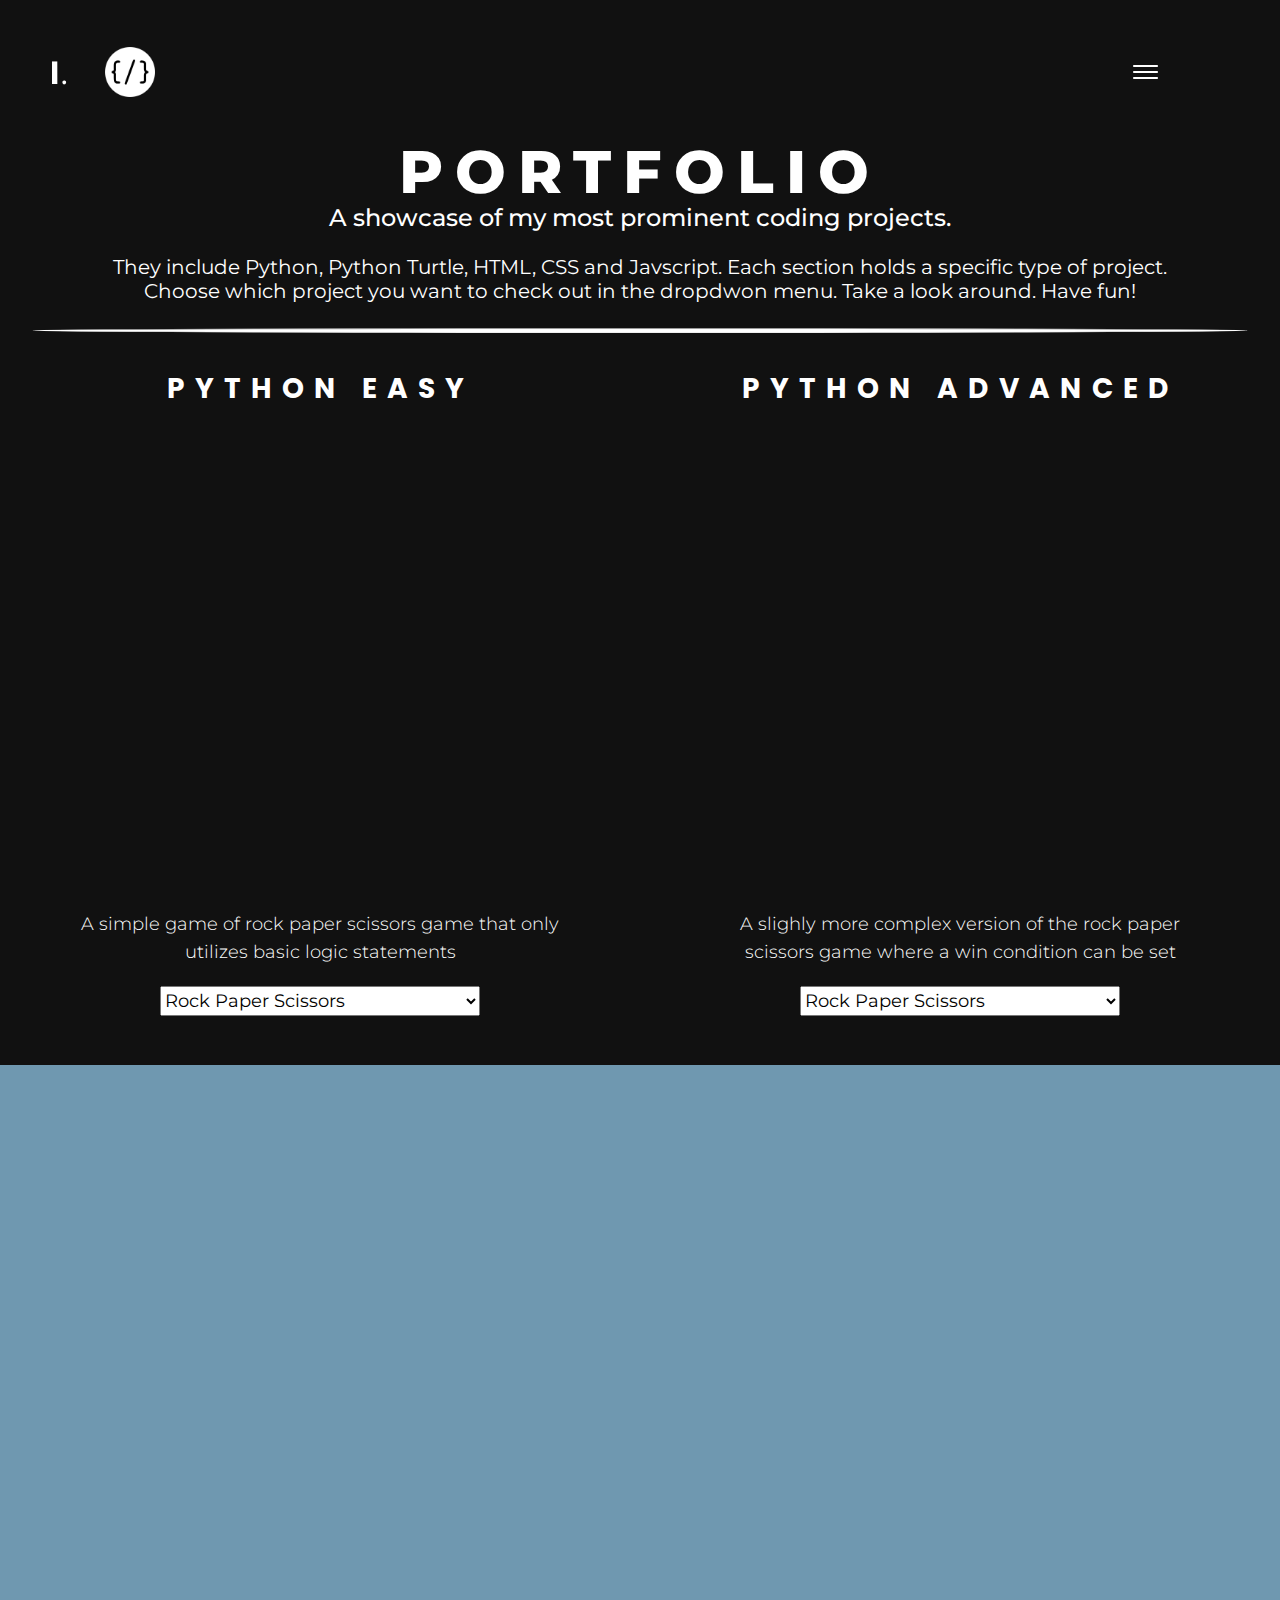
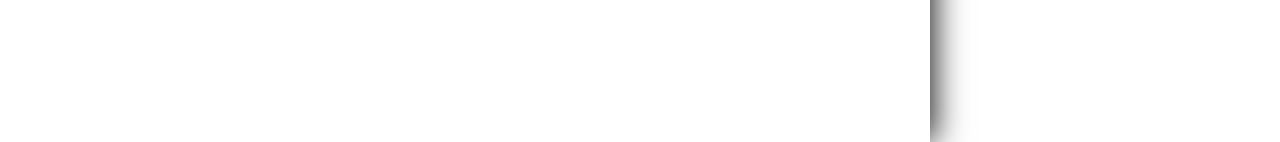
<file: CS CCT/portfolio.html>
<!DOCTYPE html>
<html lang="en">
<head>
  <meta charset="UTF-8">
  <meta name="viewport" content="width=device-width, initial-scale=1.0">
  <meta http-equiv="X-UA-Compatible" content="ie=edge">
  <link rel="stylesheet" href="style.css">
  <link rel="icon" href="favicon.png">
  <link rel="preconnect" href="https://replit.com/@EDWARDLIEW/">
  <link href="https://unpkg.com/aos@2.3.1/dist/aos.css" rel="stylesheet">
  <script src="https://unpkg.com/aos@2.3.1/dist/aos.js"></script>
  <title>CCT</title>
</head>
<body>
  <div class="shadow" style="height:calc(400vh - 238px);"></div>
  <section class="land">
    <div class="header-bg"></div>
    <div class="wrapper">
    <header class="nav">
      <a class="logo" href="CCT.html"><img src="icon.png" alt=""></a>
      <div class="tag"><h1>DEXM<span style="font-size:16px">.</span></h1></div>
      <div class="toggle"></div>
    </header>
    </div>
  </section>

  <div class="menu">
    <ul>
      <li><a href="CCT.html">Home</a></li>
      <li><a href="aboutme.html">About Me</a></li>
      <li><a href="vr.html">Virtual Reality</a></li>
      <li><a href="portfolio.html">Portfolio</a></li>
      <div class="animation"></div>
    </ul>
  </div>

<section class="portfolio">
  <!-- Easy, advanced, challenge, turtle, html -->
  <!-- headings and description -->
  <div class="heading">
  <h1>PORTFOLIO</h1>
  <p><span>A showcase of my most prominent coding projects.</span><br>They include Python, Python Turtle, HTML, CSS and Javscript. Each section holds a specific type of project. Choose which project you want to check out in the dropdwon menu. Take a look around. Have fun!</p>
  <hr>
  </div>

  <!-- row 1 of replit iframes -->
  <!-- holds 2 iframes side by side -->
  <div class="row1">
    <!-- project 1 -->
    <div class="easy">
      <h2>Python Easy</h2>
      <iframe id="easy_" frameborder="0" src="https://replit.com/@EDWARDLIEW/rpsedward-1?embed=true&lite=1"></iframe>
      <p>A simple game of rock paper scissors game that only utilizes basic logic statements</p>
      <!-- dropdown menu to select project -->
      <select id="easy" name="easy" class="dropdown" onChange="update(event)">
        <option value="rps">Rock Paper Scissors</option>
        <option value="madlib">Madlib</option>
        <option value="sorter">Number Sorter</option>
        <option value="loop">Loop Game</option>
      </select>
    </div>

    <!-- project 2 -->
    <div class="advanced">
      <h2>Python Advanced</h2>
      <iframe id="advanced_" frameborder="0" src="https://replit.com/@EDWARDLIEW/rps-1?embed=true&lite=1"></iframe>
      <p>A slighly more complex version of the rock paper scissors game where a win condition can be set</p>
      <select id="advanced" name="advanced" class="dropdown" onChange="update(event)">
        <option value="rps">Rock Paper Scissors</option>
        <option value="computersncoders">Computer and Coders</option>
        <option value="border">ASCII Border</option>
        <option value="hangman">Hangman</option>
      </select>
    </div>
  </div>

<!-- row 2 of replit iframes -->
<div class="row2">
  <div class="challenges" data-aos="fade-right" data-aos-anchor-placement="center-bottom" data-aos-offset="-150">
    <h2>Python Challenges</h2>
    <iframe id="challenges_" frameborder="0" src="https://replit.com/@EDWARDLIEW/robobuddy?embed=true&lite=1"></iframe>
    <p>A "game" (not really) where a RoboBuddy can move around within a confined area</p>
    <select id="challenges" name="challenges" class="dropdown" onChange="update(event)">
      <option value="robobuddy">RoboBuddy</option>
      <option value="adventure">Choose your own adventure</option>
      <option value="pwd">Password Generator</option>
      <option value="discord">Discord Bot</option>
    </select>
  </div>

  <div class="turtle" data-aos="fade-left" data-aos-anchor-placement="center-bottom" data-aos-offset="-150">
    <h2>Python Turtle</h2>
    <iframe id="turtle_" frameborder="0" src="https://replit.com/@EDWARDLIEW/logo?embed=true&lite=1"></iframe>
    <p>The website's logo made with Python Turtle</p>
    <select id="turtle" name="turtle" class="dropdown" onChange="update(event)">
      <option value="logo">DEXM Logo</option>
      <option value="drawings">Random Drawings</option>
      <option value="math">More Random Drawings</option>
    </select>
  </div>
</div>

<!-- standalone replit iframe for html -->
<div class="html">
  <h2 data-aos="fade-up" data-aos-duration="800">HTML</h2>
  <iframe data-aos="fade-up" data-aos-offset="150" data-aos-duration="500" id="html_" frameborder="0" src="https://replit.com/@EDWARDLIEW/site-of-web-1?embed=true&lite=1"></iframe>
  <p data-aos="fade-up" data-aos-anchor-placement="top-bottom" data-aos-duration="500" data-aos-delay="200">A simple introductory website I made for fun (and also for the course)</p>
  <a class="weblink" data-aos="fade-up" data-aos-anchor-placement="bottom-bottom" data-aos-delay="200" data-aos-duration="600" href="https://site-of-web-1.edwardliew.repl.co" target="_blank">Click here to visit the website</a>
  <select data-aos="fade-up" data-aos-duration="400" data-aos-delay="400" data-aos-anchor-placement="top-bottom" id="html" name="html" class="dropdown" onChange="update(event)">
    <option value="site">Intro website</option>
    <option value="restaurant">Restaurant</option>
    <option value="website">Travel Destination</option>
  </select>
</div>

</section>
<script src="javascript.js"></script>
</body>
</html>
</file>
<file: style.css>
@import url('https://fonts.googleapis.com/css2?family=Alata&family=Lato:wght@400;700&display=swap');
@import url('https://fonts.googleapis.com/css2?family=Alata&family=Lato:wght@400;700&family=Montserrat:wght@200;300;400;500;600;700;800&display=swap');
@import url('https://fonts.googleapis.com/css2?family=Poppins:wght@100;200;300;400;500;600;700;800&display=swap');
@import url('https://fonts.googleapis.com/css2?family=Lato:wght@100;300;400;700;900&display=swap');
@import url('https://fonts.googleapis.com/css2?family=Nunito:wght@200;300;400&display=swap');

*{
  box-sizing: border-box;
  margin: 0;
  padding:0;
  font-family: Montserrat, sans-serif;
}

h1{
  font-weight:800;
}

html{
  scroll-behavior: smooth;
}

body{
  background:#fff;
}

/* HOME PAGE */
/* Styles the header for all pages */
.shadow{
  z-index: -100;
  /* clip: rect(0px, 10000px, 2000px, 0px); */
  box-shadow: 5px 0px 30px rgba(0,0,0,0.85);
  position:absolute;
  top:-20px;
  width:100%;
  height: 3000px;
  right:350px;
}

.land header{
  top: 0;
  left: 0;
  padding: 40px 105px;
  width: 100%;
  z-index: 1000;
  display: flex;
  justify-content: space-between;
  align-items: center;
  transition: all 0.4s;
  position: absolute;
  height: 144px;
  transition: all 0.4s ease-out, height 0.4s ease-in;
}

.land .wrapper{
  top: 0;
  left: 0;
  padding: 40px 105px;
  width: 100%;
  z-index: 1000;
  display: flex;
  justify-content: space-between;
  align-items: center;
  transition: all 0.4s;
  position: fixed;
}

.land.active header{
  padding-left: 455px;
  left:-350px;
}

.land.active .header-bg{
  position: fixed;
  width: calc(100% - 350px);
}

.land .header-bg{
  position: fixed;
  top: 0;
  left: 0;
  height: 80px;
  width: 100%;
  background: #2f333d;
  z-index: 999;
  opacity: 0;
  transition: all 0.4s ease-out;
}

.land .nav.toggled{
  transition: all 0.4s ease-out, height 0.4s ease-in;
  height:80px;
}

.land .header-bg.toggled{
  opacity: 1;
}

/* Header logo */
.tag h1{
  position: relative;
  left: -100px;
  transition: all 0.3s ease-out, opacity 0.2s;
  opacity: 1;
}

.logo:hover + .tag h1{
  left: 0;
  opacity: 1;
  transition: all 0.3s ease-out, opacity 0.2s;
}

.land.active .tag{
  margin-left: -700px;
}

.tag{
  color: inherit;
  text-decoration: none;
  margin-left: -1050px;
  overflow: hidden;
  letter-spacing: 2px;
}

.logo img{
  width: 50px;
  margin: 0;
  vertical-align: middle;
}

/* Hamburger menu button */
.toggle{
  background: url('menu.png');
  background-size: 25px;
  background-repeat: no-repeat;
  width: 60px;
  height: 60px;
  background-position: center;
  cursor: pointer;
}

.toggle.active{
  background: url('close.png');
  background-size: 25px;
  background-repeat: no-repeat;
  background-position: center;
}

/* A default style for all section elements */
section{
  position: absolute;
  right: 0;
  transition: all 0.4s ease-out, height 0s;
  overflow: hidden;
  background: #111111;
  width: 100%;
  color: #fff;
}

/* Style for the landing page (The first section of all pages will be have this styling) */
.land{
  position: absolute;
  right: 0;
  background: #111111;
  color: #fff;
  display: flex;
  justify-content: space-between;
  align-items: center;
  width:100%;
  height: 100vh;
  padding:100px;
  transition: all 0.4s ease-out, height 0s;
  overflow: hidden;
}

.intro{
  height:3000px;
  right:0;
  position:absolute;
  top:100vh;
  width:100%;
  background:#111
}

/* Moves the whole page to reveal slide menu */
section.active{
  right:350px;
  padding-left:450px;
}

/* An overlay to modify the color of the video background */
.overlay{
  position: fixed;
  top:0;
  left:0;
  width:100%;
  height:200%;
  background-color: #6f7350;
  z-index: 3;
  mix-blend-mode: overlay;
  transition: all 0.4s ease-out;
}

.overlay.active{
  left:-350px;
}

/* Styles the text on the landing page */
.text{
  position:relative;
  top:50px;
  z-index:10;
  transition: 0.4s ease-out;
}

.text h2{
  font-size: 5em;
  font-weight: 800;
  line-height:1.4em;
  text-shadow: 1px 0px 4px #d5ecff, 2px 0px 4px #d5ecff, 3px 0px 4px #d5ecff, 2px 0px 3px #2ca4d4, 2px 3px 15px #2ca4d4, 2px 0px 15px, 5px 0px 75px, 20px 0vw 100px #2ca4d4, 40px 0vw 100px #2ca4d4,-10px 0vw 100px #2ca4d4;
  margin-bottom: 10px;
  position: relative;
  left:-4px;
  user-select: none;
}

/* creates neon flickering animation effect */
@keyframes flicker {
	0%, 19.999%, 22%, 62.999%, 64%, 64.999%, 70%, 100% {
    opacity: .99;

	}
	20%, 21.999%, 63%, 63.999%, 65%, 69.999% {
		opacity: 0.4;
	}
}
@keyframes pulse {
	0%, 32%, 50.4%, 68%{
    text-shadow: 1px 0px 4px #d5ecffA6, 2px 0px 4px #d5ecffA6, 3px 0px 4px #d5ecffA6, 2px 0px 3px #2ca4d4A6, 2px 3px 15px #2ca4d4A6, 2px 0px 15px #ffffffA6, 5px 0px 75px #ffffffA6, 20px 0vw 100px #2ca4d4A6, 40px 0vw 100px #2ca4d4A6,-10px 0vw 100px #2ca4d4A6;
    opacity: 0.9
	}
	8%, 24%, 38.4%, 60%, 80% {
    text-shadow: 1px 0px 4px #d5ecff, 2px 0px 4px #d5ecff, 3px 0px 4px #d5ecff, 2px 0px 3px #2ca4d4, 2px 3px 15px #2ca4d4, 2px 0px 15px, 5px 0px 75px, 20px 0vw 100px #2ca4d4, 40px 0vw 100px #2ca4d4,-10px 0vw 100px #2ca4d4;
    opacity: 1
	}

  80.1%{
    text-shadow: 1px 0px 4px #d5ecff, 2px 0px 4px #d5ecff, 3px 0px 4px #d5ecff, 2px 0px 3px #2ca4d4, 2px 3px 15px #2ca4d4, 2px 0px 15px, 5px 0px 75px, 20px 0vw 100px #2ca4d4, 40px 0vw 100px #2ca4d4,-10px 0vw 100px #2ca4d4;
    opacity: 1
  }
}

.text .flicker-fast{
  animation: flicker 5s linear 8;
}

.text .flicker-slow{
  animation: flicker 8s linear 5;
}

.title{
  animation: pulse 12.5s 40s infinite alternate;
}

.text h3{
  font-size: 1.2em;
  font-weight: 700;
  letter-spacing: 1px;
  margin-bottom: 3px;
}

.separator{
  position: relative;
  top:-2px;
}

.text a{
  background:white;
  display: inline-block;
  padding:15px 30px;
  margin: 25px 0;
  text-decoration: none;
  color:black;
  text-transform: uppercase;
  letter-spacing: 2px;
  transition: 0.5s;
  font-weight: 400;
}

.text a:hover{
  letter-spacing: 5px;
}

/* styles the video background if video is toggled */
.land video{
  position:absolute;
  top:0;
  left:0;
  object-fit: cover;
  width:100%;
  height:100%;
  filter: brightness(50%);
}

/* styles the menu for all pages */
.menu{
  position: fixed;
  right:0;
  top:0;
  width: 350px;
  height: 100%;
  display: flex;
  align-items: center;
  z-index: -1;
  justify-content: center;
}

/* menu hover effect */
.menu li::before{
  content:"";
  display:block;
  height:0px;
  width:4px;
  border-radius: 60px;
  background: #db6556;
  position: absolute;
  left:-10px;
  /* top:11px; changes menu line closing direction */
  transition: 0.5s;
}

.menu li:hover::before{
  content:"";
  display:block;
  height:46px;
  width:4px;
  border-radius: 60px;
  position: absolute;
  background: #7eb6de;
  left:-10px;
  top:11px;
  animation: color 0.5s;
}

@keyframes color{
  0%{
    background: #db6556;
  }
  50%{
    background: #db6556;
  }
  100% {
    background: #7eb6de;
  }
}

/* different menu animation */
/* @keyframes opacity{
  0%{
  opacity:0;
}
  100% {
  opacity:1;
}
}

.menu .animation{
  display:block;
  height:0px;
  width:4px;
  border-radius: 60px;
  position: absolute;
  background: #7eb6de;
  left:78px;
  top:277px;
  opacity: 0;
  transition: all 0.5s ease;
}

.menu li:hover~.animation{
  animation: color 0.8s;
}

.menu li:nth-child(1):hover~.animation{
  top:277px;
  opacity: 1;
  height:40px;
}

.menu li:nth-child(2):hover~.animation{
  top:332px;
  opacity: 1;
  height:40px;
}

.menu li:nth-child(3):hover~.animation{
  top:388px;
  opacity: 1;
  height:40px;
}

.menu li:nth-child(4):hover~.animation{
  top:445px;
  opacity: 1;
  height:40px;
} */

.menu li{
  list-style: none;
  padding: 10px;
  position:relative;
  height: 68px;
  display: flex;
  align-items: center;
}

.menu a{
  text-decoration: none;
  color: black;
  font-weight: 500;
  font-size: 1.4em;
  line-height: 1.8em;
  display: inline-block;
  width:100%;
  transition: 0.2s;
  transition-timing-function: ease-in;
}

.menu ul li:hover a:not(.current){
  color: #29a5e3;
}

.menu ul li:hover a{
  transform-origin: left;
  transform: translateX(5px);
}

/* highlights current page on the menu */
.menu .current {
  background-color: #b0c1d4;
  opacity: 0.8;
  padding-left: 10px;
  padding-top: 7px;
  padding-bottom: 7px;
  border-radius: 6px;
  width: 190px;
}

.intro{
  height: 150vh;
}

.grid{
  display: grid;
  height: 150vh;
  width: 100%;
  right: 0;
  position: absolute;
  padding: 0; /* Use this when using VIDEO BACKGROUND */
  padding: 80px 0px 0; /* Use this when NOT using VIDEO BACKGROUND */
  grid-template-rows: auto auto auto;
}

.intro.active .row{
  padding-left: 450px;
}

.row{
  padding: 0 100px;
  display: flex;
  z-index: 10;
  flex-direction: column;
  justify-content: center;
  align-items: center;
  transition: all 0.4s ease-out;
  filter: brightness(95%);
}

.row.one{
  background:#ee4036;
}

.row.two{
  background:#262261;
}

.row.three{
  background:#faaf40;
}

.grid h1{
  font-family: Montserrat;
  text-transform: uppercase;
  margin-bottom:6px;
  font-size: 50px;
}

.grid p{
  font-family: Montserrat;
  margin-bottom:30px;
  font-size: 26px;
  text-align: center;
  width: 80%;
}

.grid a{
  text-decoration: none;
}

#anchor{
  height: 80px;
  top: 1px;
  position: absolute;
}

/* button */
.btn{
  z-index: 100;
  position: relative;
  width: 150px;
  height: 45px;
  display: flex;
  justify-content: center;
  align-items: center;
  text-align: center;
  transition: all 0.2s;
  cursor: pointer;
  transform: scale(1.2);
}

.btn::after, .btn::before{
  position: absolute;
  box-sizing: border-box;
  z-index: -1;
  width: 150px;
  height: 45px;
  display: flex;
  content:"";
  border-radius:5px;
  transition: all 0.3s;
  cursor: pointer;
  border: 3px solid white;
}

.btn::after{
  transition: all 0.3s
}

.btn:hover::after{
  transform: translate(-4px,-4px);
}

.btn:hover::before{
  transform: translate(4px,4px);
}

.btn span{
  transition: all 0.2s;
  color: white;
  letter-spacing: 1px;
  font-family: Poppins;
  font-weight: 400;
}

.btn:hover span{
  letter-spacing: 2px;
}

/* PORTFOLIO PAGE */

/* dropdown menu and replit iframe */
select{
  width: 320px;
  font-size: 18px;
  height: 30px;
}

.html select{
  width: 320px;
  font-size: 22px;
  height: 40px;
}

option{
  font-family: Alata;
  font-size: 20px;
}

.html option{
  font-family: Alata;
  font-size: 24px;
}

iframe{
  z-index: 100;
  width:80%;
  height: 460px;
  display: block;
  margin: auto;
}

/* title and description */
.heading{
  position: relative;
  width: 100%;
  text-align: center;
  margin-top: 135px;
}

.heading h1{
  font-size: 60px;
  letter-spacing: 12px;
  margin: 0 auto;
}

.heading p{
  font-size: 20px;
  width: 87%;
  margin: 18px auto;
}

.heading p span{
  font-size: 24px;
  font-weight: 500;
  position: relative;
  top: -23px;
}

/* Horizontal line divider */
.portfolio hr{
  width: 95%;
  margin: 25px auto 0;
  height: 5px;
  border-radius: 50%;
  background: white;
}

/* Layout of the iframes and content */
/* displays the repls side by side */
.row1, .row2{
  display: flex;
  width: 100%;
  z-index: 10;
  position: relative;
  top:35px;
  color: white;
  transition: right 0.4s ease-out;
  right: 0;
}

.easy select, .turtle select{
  position: absolute;
  bottom: 0;
  left: 50%;
  transform: translateX(-50%)
}

.row2{
  top: 100px;
  margin-top: 10px;
}

/* background for row2 to make it stand out and improve viewability */
.row2::after{
  content: "";
  width: 110%;
  position: absolute;
  right: 0;
  top: -4%;
  height: 110%;
  z-index: -1;
  background:#6f98b0;
}

.easy, .advanced, .challenges, .turtle{
  width: 50%;
  right: 0;
  position: relative;
  text-align: center;
}

.row1 h2,.row2 h2,.html h2{
  margin-bottom: 20px;
  font-size: 28px;
  font-family: Poppins;
  font-weight: 700;
  text-transform: uppercase;
  letter-spacing: 10px;
  transition: all 0.3s;
}

.html h2{
  font-size: 60px;
  letter-spacing: 20px;
  margin-bottom: 10px;
}

section.active .row1 h2, section.active .row2 h2{
  letter-spacing: 5px;
}

.row1 p,.row2 p,.html p{
  width: 80%;
  margin: 20px auto;
  font-size: 18px;
  font-weight: 300;
  line-height: 28px;
}

/* unique styling for larger html repl iframe and text */
.html p{
  width: 80%;
  margin: 20px auto 0;
  font-size: 22px;
  font-weight: 300;
}

.html{
  width: 100%;
  z-index: 10;
  position: relative;
  top:170px;
  color: white;
  right: 0;
  text-align: center;
  margin-bottom: 250px;
  transition: right 0.4s ease-out;
}

.html a{
  display: block;
  color: #61b6f2;
  margin-bottom: 25px;
  margin-top: 5px;
  font-size: 18px;
  font-weight: 500;
}

#html_{
  width: 90%;
  height: 650px;
}

/* corrects formatting of some divs when menu is toggled */
section.active .row1,section.active .row2,section.active .html,section.active .heading{
  width: calc(100% + 100px);
  right: 100px;
}


/* ABOUT PAGE */

/* landing page design */
.about-land{
  background-image: url("isometric-house.png");
  height: calc(100vh - 20px);
  width: 100%;
  background-size: cover;
  padding-left: 100px;
  background-repeat: no-repeat;
  background-color: #75858c;
  background-attachment: fixed;
  z-index: 1;
  position: absolute;
  transition: all 0.4sm ease-out, background-position 1s ease-out;
}

.about-land.active{
  background-position: 30px 0px;
}

/* Custom wave SVG shape */
.custom-shape-divider-bottom-1637852123 {
    position: absolute;
    bottom: 0;
    left: 0;
    width: 100%;
    overflow: hidden;
    line-height: 0;
    transform: scale(-1,1);
}
.custom-shape-divider-bottom-1637852123 svg {
    position: relative;
    display: block;
    width: calc(256% + 1.3px);
    height: 143px;
    transform: rotateY(180deg);
}
.custom-shape-divider-bottom-1637852123 .shape-fill {
    fill: #111;
}

.about-land h1{
  font-size: 55px;
  letter-spacing: 6px;
  margin-top: 250px;
  display: inline-block;
  text-transform: uppercase;
  position: relative;
  animation: hide 0.5s;
}

.about-land h1::before{
  content: '';
  background: #88d8fc;
  width: 105%;
  height: 100%;
  position: absolute;
  visibility: visible;
  left: 0;
  transform-origin: left;
  animation: reveal 0.8s ease-in-out;
  transform: scaleX(0);
}

.about-land h1::after{
  content: '';
  background: #fcaf88;
  visibility: visible;
  width: 105%;
  height: 100%;
  position: absolute;
  left: 0;
  transform-origin: left;
  animation: reveal 1s ease-in-out 0.2s;
  transform: scaleX(0);
}

.about-land h2{
  font-size: 26px;
  font-weight: 700;
  width: fit-content;
  letter-spacing: 2px;
  position: relative;
  animation: hide 0.8s;
  color: #8adfeb;
}

.about-land h2::before{
  content: '';
  background: #ffff3b;
  width: 110%;
  height: 100%;
  visibility: visible;
  position: absolute;
  left: 0;
  transform-origin: right;
  animation: reveal2 0.8s ease-in-out 0.3s;
  transform: scaleX(0);
}

/* content */
.about{
  padding-bottom: 120px;
  width: 100%;
  padding-top: 50px;
  padding-left: 100px;
  z-index: 1;
  top: calc(100vh - 20px);
}

.about.active{
  padding-bottom: 200px;
}

.about h1{
  color: #5a60e8;
  font-size: 70px;
  position: relative;
  left: -1px;
  margin-bottom: -5px;
}

.about h6{
  font-size: 22px;
  font-weight: 600;
  letter-spacing: 1px;
  margin-bottom: 20px;
}

.about .container, .about .container2{
  background: #ebe9e4;
  height: fit-content;
  width: 50%;
  padding: 30px;
  color: #111;
  position: relative;
  border-radius: 5px;
  line-height: 25px;
}

.container h1{
  font-weight: 800;
  color: #111;
  position: none;
  font-size: 36px;
  margin-top: 5px;
  margin-bottom: 15px;
}

.about .container2{
  top: 30px;
  width: 36%;
  left: 14%;
  z-index: 0;
  color:#ebe9e4;
}

/* div attached to container2 */
.about div:nth-of-type(2){
  background: #d4ccb8;
  height: 100px;
  width: 300px;
  left: 245px;
  position: absolute;
  bottom: 50px;
  z-index: -1;
  transition: 0s;
}

/* styling for container2 hover effect */
.about .container2 p{
  color:#ebe9e4;
  transition: all 0.3s 0s;
}

.container2:hover p{
  color: #111;
  transition: all 0.3s 0.5s;
}

.container2 h3{
  font-size: 22px;
  color: #111;
  transform: scale(1.8) translateY(calc(50% + 8px));
  left:25%;
  width: fit-content;
  position: relative;
  margin: 0 0 10px;
  transform-origin: top left;
  transition: transform 0.5s, left 0.5s;
}

.about .container2:hover h3{
  margin: 0px 0 10px;
  left: 0;
  transform: scale(1);
}

.container2 h4{
  font-size: 20px;
  font-weight: 500;
  color: #111;
  position: absolute;
  margin-left: -46px;
  left: 50%;
  letter-spacing: 8px;
  top: 57%;
  transition-delay: 0.3s;
}

.about .container2:hover h4{
  visibility: hidden;
  transition-delay: 0s;
}

/* modify the containers when menu toggled */
section.active .container{
  width: 80%;
}

section.active .container2 h3{
  width: 80%;
  transform: scale(1.8) translateY(50%);
  left:32%;
}

section.active .container2{
  width: 66%;
}

.about.active div:nth-of-type(2){
  visibility: hidden;
}

/* tech review video section */
.review{
  width:560px;
  height:315px;
  position: relative;
  display: inline-block;
  bottom: 385px;
  margin-bottom: -385px;
  left: 0;
  float: right;
  text-align: center;
  margin-right: 100px;
}

section.active .review{
  float: none;
  bottom: -105px;
  left: 20px;
}

.about iframe{
   width:560px;
   height:315px;
   border: none;
   position: relative;
   bottom: 0px;
   border-radius: 5px;
}

.about h2{
  display: inline-block;
  margin: 20px;
  position: relative;
  font-size: 20px;
  top:15px;
  background: #edeadf;
  color:black;
  border-radius: 12px 6px 12px 6px;
  padding: 15px 30px;
}

/* gradient background card placed behind the video with an offset */
.about .background{
  width:560px;
  height:320px;
  position: absolute;
  right: -50px;
  bottom: 40px;
  border-radius: 10px;
  overflow: hidden;
}

.about .background::after{
  content: "";
  width:1000px;
  height:1000px;
  position: absolute;
  right: -100px;
  bottom: -200px;
  background: linear-gradient(-45deg, #eb3349,#ffc3a0, #06beb6, #48b1bf);
  border-radius: 5px;
  animation: rotate 15s infinite linear;
  transform-origin: 60% 60%;
}

/* gradient background rotation */
@keyframes rotate{
  0%{
    transform: rotate(0deg);
  }
  100%{
    transform: rotate(360deg);
  }
}

/* onload landing page title reveal effect */
@keyframes reveal{
  0%{
    transform-origin: left;
    transform: scaleX(0);
  }

  45%,54.99%{
    transform: scaleX(1);
    transform-origin: left;
  }

  55%{
    transform: scaleX(1);
    transform-origin: right;
  }

  100%{
    transform-origin: right;
    transform: scaleX(0);
  }
}

@keyframes reveal2{
  0%{
    transform-origin: right;
    transform: scaleX(0);
  }

  60%,60.99%{
    transform: scaleX(1);
    transform-origin: right;
  }

  61%{
    transform: scaleX(1);
    transform-origin: left;
  }

  100%{
    transform-origin: left;
    transform: scaleX(0);
  }
}

@keyframes hide{
  0%,99.99%{
    visibility: hidden;
  }

  100%{
    visibility: visible;
  }
}



/* VIRTUAL REALITY PAGE */

/* Headings */
.article{
  z-index: 10;
  color: white;
  width: 100%;
  top:200px;
  padding-right: 220px;
  padding-bottom: 100px;
  padding-left: 100px;;
  height: fit-content;
  z-index: 1;
  background: #111;
  position: absolute;
}

.article h1{
  font-size: 45px;
  font-family: Montserrat;
  letter-spacing: 2px;
}

.article h2{
  font-family: Nunito;
  font-weight:400;
  letter-spacing: 2px;
  font-size: 20px;
  margin-top: 6px;
}

.article h3{
  font-family: Nunito;
  font-weight:100;
  letter-spacing: 1px;
  font-size: 20px;
}

.article p{
  font-weight: 300;
  font-family: Lato;
  font-size: 18px;
  line-height: 23px;
}

.comparison{
  display: flex;
  gap: 45px;
  margin: 30px 0;
  position: relative;
}

.vr, .physical{
  width: 50%;
  background: #EBE7E1;
  color: #111;
  padding: 20px;
  padding-left: 40px;
  border-radius: 3px;
}

.comparison li{
  font-weight: 300;
  font-family: Lato;
  font-size: 17px;
  line-height: 23px;
}

.vr ul:nth-of-type(1){
  margin-bottom: 20px;
}

.physical p:nth-of-type(1),section.active .physical p:nth-of-type(1){
  margin-bottom: 65px;
}

.comparison h3,.comparison h2{
  font-family: Alata;
  font-size: 22px;
  letter-spacing: 2px;
  position: relative;
  left: -20px;
}

.comparison h2{
  font-family: Montserrat;
  font-size: 26px;
  font-weight: 900;
  margin-bottom: 10px;
  letter-spacing: 2px;
  position: relative;
  left: -20px;
}

.comparison p{
  font-size: 15px;
}

#vrvid{
  margin: 50px auto 0;
  width:80%;
  height: 34.3vw;
  display: block;
}

.article h4{
  padding: 18px 80px 14px;
  font-size: 26px;
  margin: 0 auto 50px;
  text-align: center;
  color: #111;
  text-transform: uppercase;
  letter-spacing: 1.5px;
  border-radius: 0 0 calc(18% + 20px) calc(18% + 20px);
  width: fit-content;
  background: #EBE7E1;
}

.article hr{
  margin-top: 10px;
  margin-bottom: 35px;
  background: white;
  text-align: left;
  height: 3.2px;
  width: 300px;
}





/* Responsive landing page when window width is less than 891px */
@media(max-width: 891px){
  .land{
    padding: 40px;
    transition: all 0.5s ease, padding 0.3s ease-in, right 0.3s ease-in;
  }

  .land header{
    padding: 42px;
    transition: all 0.5s ease, padding 0.3s ease-in;
  }

  .land .nav{
    transition: all 0.5s ease, left 0.3s ease-in, padding 0.3s ease-in;
  }

  .text h3{
    font-size: 1em
  }

  .land.active{
    right:250px;
    padding: 40px 105px;
    transition: all 0.5s ease, right 0.3s ease-in;
  }

  .land.active header{
    padding-left:292px;
    left:-250px;
    transition: all 0.5s ease, left 0.3s ease-in, padding 0.3s ease-in;
  }

  .land .header-bg.active{
    position: fixed;
    width: calc(100% - 250px);
    transition: 0.3s ease-in;
  }

  .menu{
    width: 250px;
    transform: scale(0.8,0.8);
    transition: all 0.5s ease;
  }

  .shadow{
    right:250px;
    transition: 0.3s ease-in;
  }
}

/* Scaling transition when window resized back to normal */
@media(min-width:891px){
    .menu{
      transform: scale(1,1);
      transition: all 0.5s ease;
    }
}

/* Makes landing page taller to keep all content visible when height of window is below 450px */
@media(max-height:450px){
  .land.active{
    height: calc(100vh + 140px);
  }
}

@keyframes scale{
  0%{
    transform: scale(1,1);
  }
  100%{
    transform: scale(0.85,0.85);
  }
}

@keyframes scales {
  0%{
    transform: scale(0.85,0.85);
  }
  100%{
    transform: scale(1,1);
  }
}

/* Responsive landing page when window width is less than 798px AND height is below 400px*/
@media(max-height: 400px) and (max-width: 798px){
  .land header, .text{
    animation: scale 0.6s ease;
    transform: scale(0.85, 0.85);
}
}

/*
@media (min-height: 400px) and (min-width: 798px){
  .land header, .text{
    animation: scales 0.6s ease;
    transform: scale(1, 1);
}
} */
</file>
<file: CS CCT/style.css>
@import url('https://fonts.googleapis.com/css2?family=Alata&family=Lato:wght@400;700&display=swap');
@import url('https://fonts.googleapis.com/css2?family=Alata&family=Lato:wght@400;700&family=Montserrat:wght@200;300;400;500;600;700;800&display=swap');
@import url('https://fonts.googleapis.com/css2?family=Poppins:wght@100;200;300;400;500;600;700;800&display=swap');
@import url('https://fonts.googleapis.com/css2?family=Lato:wght@100;300;400;700;900&display=swap');
@import url('https://fonts.googleapis.com/css2?family=Nunito:wght@200;300;400&display=swap');

*{
  box-sizing: border-box;
  margin: 0;
  padding:0;
  font-family: Montserrat, sans-serif;
}

h1{
  font-weight:800;
}

html{
  scroll-behavior: smooth;
}

body{
  background:#fff;
}

/* HOME PAGE */
/* Styles the header for all pages */
.shadow{
  z-index: -100;
  /* clip: rect(0px, 10000px, 2000px, 0px); */
  box-shadow: 5px 0px 30px rgba(0,0,0,0.85);
  position:absolute;
  top:-20px;
  width:100%;
  height: 3000px;
  right:350px;
}

.land header{
  top: 0;
  left: 0;
  padding: 40px 105px;
  width: 100%;
  z-index: 1000;
  display: flex;
  justify-content: space-between;
  align-items: center;
  transition: all 0.4s;
  position: absolute;
  height: 144px;
  transition: all 0.4s ease-out, height 0.4s ease-in;
}

.land .wrapper{
  top: 0;
  left: 0;
  padding: 40px 105px;
  width: 100%;
  z-index: 1000;
  display: flex;
  justify-content: space-between;
  align-items: center;
  transition: all 0.4s;
  position: fixed;
}

.land.active header{
  padding-left: 455px;
  left:-350px;
}

.land.active .header-bg{
  position: fixed;
  width: calc(100% - 350px);
}

.land .header-bg{
  position: fixed;
  top: 0;
  left: 0;
  height: 80px;
  width: 100%;
  background: #2f333d;
  z-index: 999;
  opacity: 0;
  transition: all 0.4s ease-out;
}

.land .nav.toggled{
  transition: all 0.4s ease-out, height 0.4s ease-in;
  height:80px;
}

.land .header-bg.toggled{
  opacity: 1;
}

/* Header logo */
.tag h1{
  position: relative;
  left: -100px;
  transition: all 0.3s ease-out, opacity 0.2s;
  opacity: 1;
}

.logo:hover + .tag h1{
  left: 0;
  opacity: 1;
  transition: all 0.3s ease-out, opacity 0.2s;
}

.land.active .tag{
  margin-left: -700px;
}

.tag{
  color: inherit;
  text-decoration: none;
  margin-left: -1050px;
  overflow: hidden;
  letter-spacing: 2px;
}

.logo img{
  width: 50px;
  margin: 0;
  vertical-align: middle;
}

/* Hamburger menu button */
.toggle{
  background: url('menu.png');
  background-size: 25px;
  background-repeat: no-repeat;
  width: 60px;
  height: 60px;
  background-position: center;
  cursor: pointer;
}

.toggle.active{
  background: url('close.png');
  background-size: 25px;
  background-repeat: no-repeat;
  background-position: center;
}

/* A default style for all section elements */
section{
  position: absolute;
  right: 0;
  transition: all 0.4s ease-out, height 0s;
  overflow: hidden;
  background: #111111;
  width: 100%;
  color: #fff;
}

/* Style for the landing page (The first section of all pages will be have this styling) */
.land{
  position: absolute;
  right: 0;
  background: #111111;
  color: #fff;
  display: flex;
  justify-content: space-between;
  align-items: center;
  width:100%;
  height: 100vh;
  padding:100px;
  transition: all 0.4s ease-out, height 0s;
  overflow: hidden;
}

.intro{
  height:3000px;
  right:0;
  position:absolute;
  top:100vh;
  width:100%;
  background:#111
}

/* Moves the whole page to reveal slide menu */
section.active{
  right:350px;
  padding-left:450px;
}

/* An overlay to modify the color of the video background */
.overlay{
  position: fixed;
  top:0;
  left:0;
  width:100%;
  height:200%;
  background-color: #6f7350;
  z-index: 3;
  mix-blend-mode: overlay;
  transition: all 0.4s ease-out;
}

.overlay.active{
  left:-350px;
}

/* Styles the text on the landing page */
.text{
  position:relative;
  top:50px;
  z-index:10;
  transition: 0.4s ease-out;
}

.text h2{
  font-size: 5em;
  font-weight: 800;
  line-height:1.4em;
  text-shadow: 1px 0px 4px #d5ecff, 2px 0px 4px #d5ecff, 3px 0px 4px #d5ecff, 2px 0px 3px #2ca4d4, 2px 3px 15px #2ca4d4, 2px 0px 15px, 5px 0px 75px, 20px 0vw 100px #2ca4d4, 40px 0vw 100px #2ca4d4,-10px 0vw 100px #2ca4d4;
  margin-bottom: 10px;
  position: relative;
  left:-4px;
}

/* creates neon flickering animation effect */
@keyframes flicker {
	0%, 19.999%, 22%, 62.999%, 64%, 64.999%, 70%, 100% {
    opacity: .99;

	}
	20%, 21.999%, 63%, 63.999%, 65%, 69.999% {
		opacity: 0.4;
	}
}
@keyframes pulse {
	0%, 32%, 50.4%, 68%{
    text-shadow: 1px 0px 4px #d5ecffA6, 2px 0px 4px #d5ecffA6, 3px 0px 4px #d5ecffA6, 2px 0px 3px #2ca4d4A6, 2px 3px 15px #2ca4d4A6, 2px 0px 15px #ffffffA6, 5px 0px 75px #ffffffA6, 20px 0vw 100px #2ca4d4A6, 40px 0vw 100px #2ca4d4A6,-10px 0vw 100px #2ca4d4A6;
    opacity: 0.9
	}
	8%, 24%, 38.4%, 60%, 80% {
    text-shadow: 1px 0px 4px #d5ecff, 2px 0px 4px #d5ecff, 3px 0px 4px #d5ecff, 2px 0px 3px #2ca4d4, 2px 3px 15px #2ca4d4, 2px 0px 15px, 5px 0px 75px, 20px 0vw 100px #2ca4d4, 40px 0vw 100px #2ca4d4,-10px 0vw 100px #2ca4d4;
    opacity: 1
	}

  80.1%{
    text-shadow: 1px 0px 4px #d5ecff, 2px 0px 4px #d5ecff, 3px 0px 4px #d5ecff, 2px 0px 3px #2ca4d4, 2px 3px 15px #2ca4d4, 2px 0px 15px, 5px 0px 75px, 20px 0vw 100px #2ca4d4, 40px 0vw 100px #2ca4d4,-10px 0vw 100px #2ca4d4;
    opacity: 1
  }
}

.text .flicker-fast{
  animation: flicker 5s linear 8;
}

.text .flicker-slow{
  animation: flicker 8s linear 5;
}

.title{
  animation: pulse 12.5s 40s infinite alternate;
}

.text h3{
  font-size: 1.2em;
  font-weight: 700;
  letter-spacing: 1px;
  margin-bottom: 3px;
}

.separator{
  position: relative;
  top:-2px;
}

.text a{
  background:white;
  display: inline-block;
  padding:15px 30px;
  margin: 25px 0;
  text-decoration: none;
  color:black;
  text-transform: uppercase;
  letter-spacing: 2px;
  transition: 0.5s;
  font-weight: 400;
}

.text a:hover{
  letter-spacing: 5px;
}

/* styles the video background if video is toggled */
.land video{
  position:absolute;
  top:0;
  left:0;
  object-fit: cover;
  width:100%;
  height:100%;
  filter: brightness(50%);
}

/* styles the menu for all pages */
.menu{
  position: fixed;
  right:0;
  top:0;
  width: 350px;
  height: 100%;
  display: flex;
  align-items: center;
  z-index: -1;
  justify-content: center;
}

/* menu hover effect */
.menu li::before{
  content:"";
  display:block;
  height:0px;
  width:4px;
  border-radius: 60px;
  background: #db6556;
  position: absolute;
  left:-10px;
  /* top:11px; changes menu line closing direction */
  transition: 0.5s;
}

.menu li:hover::before{
  content:"";
  display:block;
  height:46px;
  width:4px;
  border-radius: 60px;
  position: absolute;
  background: #7eb6de;
  left:-10px;
  top:11px;
  animation: color 0.5s;
}

@keyframes color{
  0%{
    background: #db6556;
  }
  50%{
    background: #db6556;
  }
  100% {
    background: #7eb6de;
  }
}

/* different menu animation */
/* @keyframes opacity{
  0%{
  opacity:0;
}
  100% {
  opacity:1;
}
}

.menu .animation{
  display:block;
  height:0px;
  width:4px;
  border-radius: 60px;
  position: absolute;
  background: #7eb6de;
  left:78px;
  top:277px;
  opacity: 0;
  transition: all 0.5s ease;
}

.menu li:hover~.animation{
  animation: color 0.8s;
}

.menu li:nth-child(1):hover~.animation{
  top:277px;
  opacity: 1;
  height:40px;
}

.menu li:nth-child(2):hover~.animation{
  top:332px;
  opacity: 1;
  height:40px;
}

.menu li:nth-child(3):hover~.animation{
  top:388px;
  opacity: 1;
  height:40px;
}

.menu li:nth-child(4):hover~.animation{
  top:445px;
  opacity: 1;
  height:40px;
} */

.menu li{
  list-style: none;
  padding: 10px;
  position:relative;
  height: 68px;
  display: flex;
  align-items: center;
}

.menu a{
  text-decoration: none;
  color: black;
  font-weight: 500;
  font-size: 1.4em;
  line-height: 1.8em;
  display: inline-block;
  width:100%;
  transition: 0.2s;
  transition-timing-function: ease-in;
}

.menu ul li:hover a:not(.current){
  color: #29a5e3;
}

.menu ul li:hover a{
  transform-origin: left;
  transform: translateX(5px);
}

/* highlights current page on the menu */
.menu .current {
  background-color: #b0c1d4;
  opacity: 0.8;
  padding-left: 10px;
  padding-top: 7px;
  padding-bottom: 7px;
  border-radius: 6px;
  width: 190px;
}

.intro{
  height: 150vh;
}

.grid{
  display: grid;
  height: 150vh;
  width: 100%;
  right: 0;
  position: absolute;
  padding: 80px 0px 0;
  grid-template-rows: auto auto auto;
}

.intro.active .row{
  padding-left: 450px;
}

.row{
  padding: 0 100px;
  display: flex;
  z-index: 10;
  flex-direction: column;
  justify-content: center;
  align-items: center;
  transition: all 0.4s ease-out;
  filter: brightness(95%);
}

.row.one{
  background:#ee4036;
}

.row.two{
  background:#262261;
}

.row.three{
  background:#faaf40;
}

.grid h1{
  font-family: Montserrat;
  text-transform: uppercase;
  margin-bottom:6px;
  font-size: 50px;
}

.grid p{
  font-family: Montserrat;
  margin-bottom:30px;
  font-size: 26px;
  text-align: center;
  width: 80%;
}

.grid a{
  text-decoration: none;
}

#anchor{
  height: 80px;
  top: 1px;
  position: absolute;
}

/* button */
.btn{
  z-index: 100;
  position: relative;
  width: 150px;
  height: 45px;
  display: flex;
  justify-content: center;
  align-items: center;
  text-align: center;
  transition: all 0.2s;
  cursor: pointer;
  transform: scale(1.2);
}

.btn::after, .btn::before{
  position: absolute;
  box-sizing: border-box;
  z-index: -1;
  width: 150px;
  height: 45px;
  display: flex;
  content:"";
  border-radius:5px;
  transition: all 0.3s;
  cursor: pointer;
  border: 3px solid white;
}

.btn::after{
  transition: all 0.3s
}

.btn:hover::after{
  transform: translate(-4px,-4px);
}

.btn:hover::before{
  transform: translate(4px,4px);
}

.btn span{
  transition: all 0.2s;
  color: white;
  letter-spacing: 1px;
  font-family: Poppins;
  font-weight: 400;
}

.btn:hover span{
  letter-spacing: 2px;
}

/* PORTFOLIO PAGE */

/* dropdown menu and replit iframe */
select{
  width: 320px;
  font-size: 18px;
  height: 30px;
}

.html select{
  width: 320px;
  font-size: 22px;
  height: 40px;
}

option{
  font-family: Alata;
  font-size: 20px;
}

.html option{
  font-family: Alata;
  font-size: 24px;
}

iframe{
  z-index: 100;
  width:80%;
  height: 460px;
  display: block;
  margin: auto;
}

/* title and description */
.heading{
  position: relative;
  width: 100%;
  text-align: center;
  margin-top: 135px;
}

.heading h1{
  font-size: 60px;
  letter-spacing: 12px;
  margin: 0 auto;
}

.heading p{
  font-size: 20px;
  width: 87%;
  margin: 18px auto;
}

.heading p span{
  font-size: 24px;
  font-weight: 500;
  position: relative;
  top: -23px;
}

/* Horizontal line divider */
.portfolio hr{
  width: 95%;
  margin: 25px auto 0;
  height: 5px;
  border-radius: 50%;
  background: white;
}

/* Layout of the iframes and content */
/* displays the repls side by side */
.row1, .row2{
  display: flex;
  width: 100%;
  z-index: 10;
  position: relative;
  top:35px;
  color: white;
  transition: right 0.4s ease-out;
  right: 0;
}

.easy select, .turtle select{
  position: absolute;
  bottom: 0;
  left: 50%;
  transform: translateX(-50%)
}

.row2{
  top: 100px;
  margin-top: 10px;
}

/* background for row2 to make it stand out and improve viewability */
.row2::after{
  content: "";
  width: 110%;
  position: absolute;
  right: 0;
  top: -4%;
  height: 110%;
  z-index: -1;
  background:#6f98b0;
}

.easy, .advanced, .challenges, .turtle{
  width: 50%;
  right: 0;
  position: relative;
  text-align: center;
}

.row1 h2,.row2 h2,.html h2{
  margin-bottom: 20px;
  font-size: 28px;
  font-family: Poppins;
  font-weight: 700;
  text-transform: uppercase;
  letter-spacing: 10px;
  transition: all 0.3s;
}

.html h2{
  font-size: 60px;
  letter-spacing: 20px;
  margin-bottom: 10px;
}

section.active .row1 h2, section.active .row2 h2{
  letter-spacing: 5px;
}

.row1 p,.row2 p,.html p{
  width: 80%;
  margin: 20px auto;
  font-size: 18px;
  font-weight: 300;
  line-height: 28px;
}

/* unique styling for larger html repl iframe and text */
.html p{
  width: 80%;
  margin: 20px auto 0;
  font-size: 22px;
  font-weight: 300;
}

.html{
  width: 100%;
  z-index: 10;
  position: relative;
  top:170px;
  color: white;
  right: 0;
  text-align: center;
  margin-bottom: 250px;
  transition: right 0.4s ease-out;
}

.html a{
  display: block;
  color: #61b6f2;
  margin-bottom: 25px;
  margin-top: 5px;
  font-size: 18px;
  font-weight: 500;
}

#html_{
  width: 90%;
  height: 650px;
}

/* corrects formatting of some divs when menu is toggled */
section.active .row1,section.active .row2,section.active .html,section.active .heading{
  width: calc(100% + 100px);
  right: 100px;
}


/* ABOUT PAGE */

/* landing page design */
.about-land{
  background-image: url("isometric-house.png");
  height: calc(100vh - 20px);
  width: 100%;
  background-size: cover;
  padding-left: 100px;
  background-repeat: no-repeat;
  background-color: #75858c;
  background-attachment: fixed;
  z-index: 1;
  position: absolute;
  transition: all 0.4sm ease-out, background-position 1s ease-out;
}

.about-land.active{
  background-position: 30px 0px;
}

/* Custom wave SVG shape */
.custom-shape-divider-bottom-1637852123 {
    position: absolute;
    bottom: 0;
    left: 0;
    width: 100%;
    overflow: hidden;
    line-height: 0;
    transform: scale(-1,1);
}
.custom-shape-divider-bottom-1637852123 svg {
    position: relative;
    display: block;
    width: calc(256% + 1.3px);
    height: 143px;
    transform: rotateY(180deg);
}
.custom-shape-divider-bottom-1637852123 .shape-fill {
    fill: #111;
}

.about-land h1{
  font-size: 55px;
  letter-spacing: 6px;
  margin-top: 250px;
  display: inline-block;
  text-transform: uppercase;
  position: relative;
  animation: hide 0.5s;
}

.about-land h1::before{
  content: '';
  background: #88d8fc;
  width: 105%;
  height: 100%;
  position: absolute;
  visibility: visible;
  left: 0;
  transform-origin: left;
  animation: reveal 0.8s ease-in-out;
  transform: scaleX(0);
}

.about-land h1::after{
  content: '';
  background: #fcaf88;
  visibility: visible;
  width: 105%;
  height: 100%;
  position: absolute;
  left: 0;
  transform-origin: left;
  animation: reveal 1s ease-in-out 0.2s;
  transform: scaleX(0);
}

.about-land h2{
  font-size: 26px;
  font-weight: 700;
  width: fit-content;
  letter-spacing: 2px;
  position: relative;
  animation: hide 0.8s;
  color: #8adfeb;
}

.about-land h2::before{
  content: '';
  background: #ffff3b;
  width: 110%;
  height: 100%;
  visibility: visible;
  position: absolute;
  left: 0;
  transform-origin: right;
  animation: reveal2 0.8s ease-in-out 0.3s;
  transform: scaleX(0);
}

/* content */
.about{
  padding-bottom: 120px;
  width: 100%;
  padding-top: 50px;
  padding-left: 100px;
  z-index: 1;
  top: calc(100vh - 20px);
}

.about.active{
  padding-bottom: 200px;
}

.about h1{
  color: #5a60e8;
  font-size: 70px;
  position: relative;
  left: -1px;
  margin-bottom: -5px;
}

.about h6{
  font-size: 22px;
  font-weight: 600;
  letter-spacing: 1px;
  margin-bottom: 20px;
}

.about .container, .about .container2{
  background: #ebe9e4;
  height: fit-content;
  width: 50%;
  padding: 30px;
  color: #111;
  position: relative;
  border-radius: 5px;
  line-height: 25px;
}

.container h1{
  font-weight: 800;
  color: #111;
  position: none;
  font-size: 36px;
  margin-top: 5px;
  margin-bottom: 15px;
}

.about .container2{
  top: 30px;
  width: 36%;
  left: 14%;
  z-index: 0;
  color:#ebe9e4;
}

/* div attached to container2 */
.about div:nth-of-type(2){
  background: #d4ccb8;
  height: 100px;
  width: 300px;
  left: 245px;
  position: absolute;
  bottom: 50px;
  z-index: -1;
  transition: 0s;
}

/* styling for container2 hover effect */
.about .container2 p{
  color:#ebe9e4;
  transition: all 0.3s 0s;
}

.container2:hover p{
  color: #111;
  transition: all 0.3s 0.5s;
}

.container2 h3{
  font-size: 22px;
  color: #111;
  transform: scale(1.8) translateY(calc(50% + 8px));
  left:25%;
  width: fit-content;
  position: relative;
  margin: 0 0 10px;
  transform-origin: top left;
  transition: transform 0.5s, left 0.5s;
}

.about .container2:hover h3{
  margin: 0px 0 10px;
  left: 0;
  transform: scale(1);
}

.container2 h4{
  font-size: 20px;
  font-weight: 500;
  color: #111;
  position: absolute;
  margin-left: -46px;
  left: 50%;
  letter-spacing: 8px;
  top: 57%;
  transition-delay: 0.3s;
}

.about .container2:hover h4{
  visibility: hidden;
  transition-delay: 0s;
}

/* modify the containers when menu toggled */
section.active .container{
  width: 80%;
}

section.active .container2 h3{
  width: 80%;
  transform: scale(1.8) translateY(50%);
  left:32%;
}

section.active .container2{
  width: 66%;
}

.about.active div:nth-of-type(2){
  visibility: hidden;
}

/* tech review video section */
.review{
  width:560px;
  height:315px;
  position: relative;
  display: inline-block;
  bottom: 385px;
  margin-bottom: -385px;
  left: 0;
  float: right;
  text-align: center;
  margin-right: 100px;
}

section.active .review{
  float: none;
  bottom: -105px;
  left: 20px;
}

.about iframe{
   width:560px;
   height:315px;
   border: none;
   position: relative;
   bottom: 0px;
   border-radius: 5px;
}

.about h2{
  display: inline-block;
  margin: ;
  position: relative;
  font-size: 20px;
  top:15px;
  background: #edeadf;
  color:black;
  border-radius: 12px 6px 12px 6px;
  padding: 15px 30px;
}

/* gradient background card placed behind the video with an offset */
.about .background{
  width:560px;
  height:320px;
  position: absolute;
  right: -50px;
  bottom: 40px;
  border-radius: 10px;
  overflow: hidden;
}

.about .background::after{
  content: "";
  width:1000px;
  height:1000px;
  position: absolute;
  right: -100px;
  bottom: -200px;
  background: linear-gradient(-45deg, #eb3349,#ffc3a0, #06beb6, #48b1bf);
  border-radius: 5px;
  animation: rotate 15s infinite linear;
  transform-origin: 60% 60%;
}

/* gradient background rotation */
@keyframes rotate{
  0%{
    transform: rotate(0deg);
  }
  100%{
    transform: rotate(360deg);
  }
}

/* onload landing page title reveal effect */
@keyframes reveal{
  0%{
    transform-origin: left;
    transform: scaleX(0);
  }

  45%,54.99%{
    transform: scaleX(1);
    transform-origin: left;
  }

  55%{
    transform: scaleX(1);
    transform-origin: right;
  }

  100%{
    transform-origin: right;
    transform: scaleX(0);
  }
}

@keyframes reveal2{
  0%{
    transform-origin: right;
    transform: scaleX(0);
  }

  60%,60.99%{
    transform: scaleX(1);
    transform-origin: right;
  }

  61%{
    transform: scaleX(1);
    transform-origin: left;
  }

  100%{
    transform-origin: left;
    transform: scaleX(0);
  }
}

@keyframes hide{
  0%,99.99%{
    visibility: hidden;
  }

  100%{
    visibility: visible;
  }
}



/* VIRTUAL REALITY PAGE */

/* Headings */
.article{
  z-index: 10;
  color: white;
  width: 100%;
  top:200px;
  padding-right: 220px;
  padding-bottom: 100px;
  padding-left: 100px;;
  height: fit-content;
  z-index: 1;
  background: #111;
  position: absolute;
}

.article h1{
  font-size: 45px;
  font-family: Montserrat;
  letter-spacing: 2px;
}

.article h2{
  font-family: Nunito;
  font-weight:400;
  letter-spacing: 2px;
  font-size: 20px;
  margin-top: 6px;
}

.article h3{
  font-family: Nunito;
  font-weight:100;
  letter-spacing: 1px;
  font-size: 20px;
}

.article p{
  font-weight: 300;
  font-family: Lato;
  font-size: 18px;
  line-height: 23px;
}

.comparison{
  display: flex;
  gap: 45px;
  margin: 30px 0;
  position: relative;
}

.vr, .physical{
  width: 50%;
  background: #EBE7E1;
  color: #111;
  padding: 20px;
  padding-left: 40px;
  border-radius: 3px;
}

.comparison li{
  font-weight: 300;
  font-family: Lato;
  font-size: 17px;
  line-height: 23px;
}

.vr ul:nth-of-type(1){
  margin-bottom: 20px;
}

.physical p:nth-of-type(1),section.active .physical p:nth-of-type(1){
  margin-bottom: 65px;
}

.comparison h3,.comparison h2{
  font-family: Alata;
  font-size: 22px;
  letter-spacing: 2px;
  position: relative;
  left: -20px;
}

.comparison h2{
  font-family: Montserrat;
  font-size: 26px;
  font-weight: 900;
  margin-bottom: 10px;
  letter-spacing: 2px;
  position: relative;
  left: -20px;
}

.comparison p{
  font-size: 15px;
}

#vrvid{
  margin: 50px auto 0;
  width:80%;
  height: 34.3vw;
  display: block;
}

.article h4{
  padding: 18px 80px 14px;
  font-size: 26px;
  margin: 0 auto 50px;
  text-align: center;
  color: #111;
  text-transform: uppercase;
  letter-spacing: 1.5px;
  border-radius: 0 0 calc(18% + 20px) calc(18% + 20px);
  width: fit-content;
  background: #EBE7E1;
}

.article hr{
  margin-top: 10px;
  margin-bottom: 35px;
  background: white;
  text-align: left;
  height: 3.2px;
  width: 300px;
}





/* Responsive landing page when window width is less than 891px */
@media(max-width: 891px){
  .land{
    padding: 40px;
    transition: all 0.5s ease, padding 0.3s ease-in, right 0.3s ease-in;
  }

  .land header{
    padding: 42px;
    transition: all 0.5s ease, padding 0.3s ease-in;
  }

  .land .nav{
    transition: all 0.5s ease, left 0.3s ease-in, padding 0.3s ease-in;
  }

  .text h3{
    font-size: 1em
  }

  .land.active{
    right:250px;
    padding: 40px 105px;
    transition: all 0.5s ease, right 0.3s ease-in;
  }

  .land.active header{
    padding-left:292px;
    left:-250px;
    transition: all 0.5s ease, left 0.3s ease-in, padding 0.3s ease-in;
  }

  .land .header-bg.active{
    position: fixed;
    width: calc(100% - 250px);
    transition: 0.3s ease-in;
  }

  .menu{
    width: 250px;
    transform: scale(0.8,0.8);
    transition: all 0.5s ease;
  }

  .shadow{
    right:250px;
    transition: 0.3s ease-in;
  }
}

/* Scaling transition when window resized back to normal */
@media(min-width:891px){
    .menu{
      transform: scale(1,1);
      transition: all 0.5s ease;
    }
}

/* Makes landing page taller to keep all content visible when height of window is below 450px */
@media(max-height:450px){
  .land.active{
    height: calc(100vh + 140px);
  }
}

@keyframes scale{
  0%{
    transform: scale(1,1);
  }
  100%{
    transform: scale(0.85,0.85);
  }
}

@keyframes scales {
  0%{
    transform: scale(0.85,0.85);
  }
  100%{
    transform: scale(1,1);
  }
}

/* Responsive landing page when window width is less than 798px AND height is below 400px*/
@media(max-height: 400px) and (max-width: 798px){
  .land header, .text{
    animation: scale 0.6s ease;
    transform: scale(0.85, 0.85);
}
}

/*
@media (min-height: 400px) and (min-width: 798px){
  .land header, .text{
    animation: scales 0.6s ease;
    transform: scale(1, 1);
}
} */
</file>
